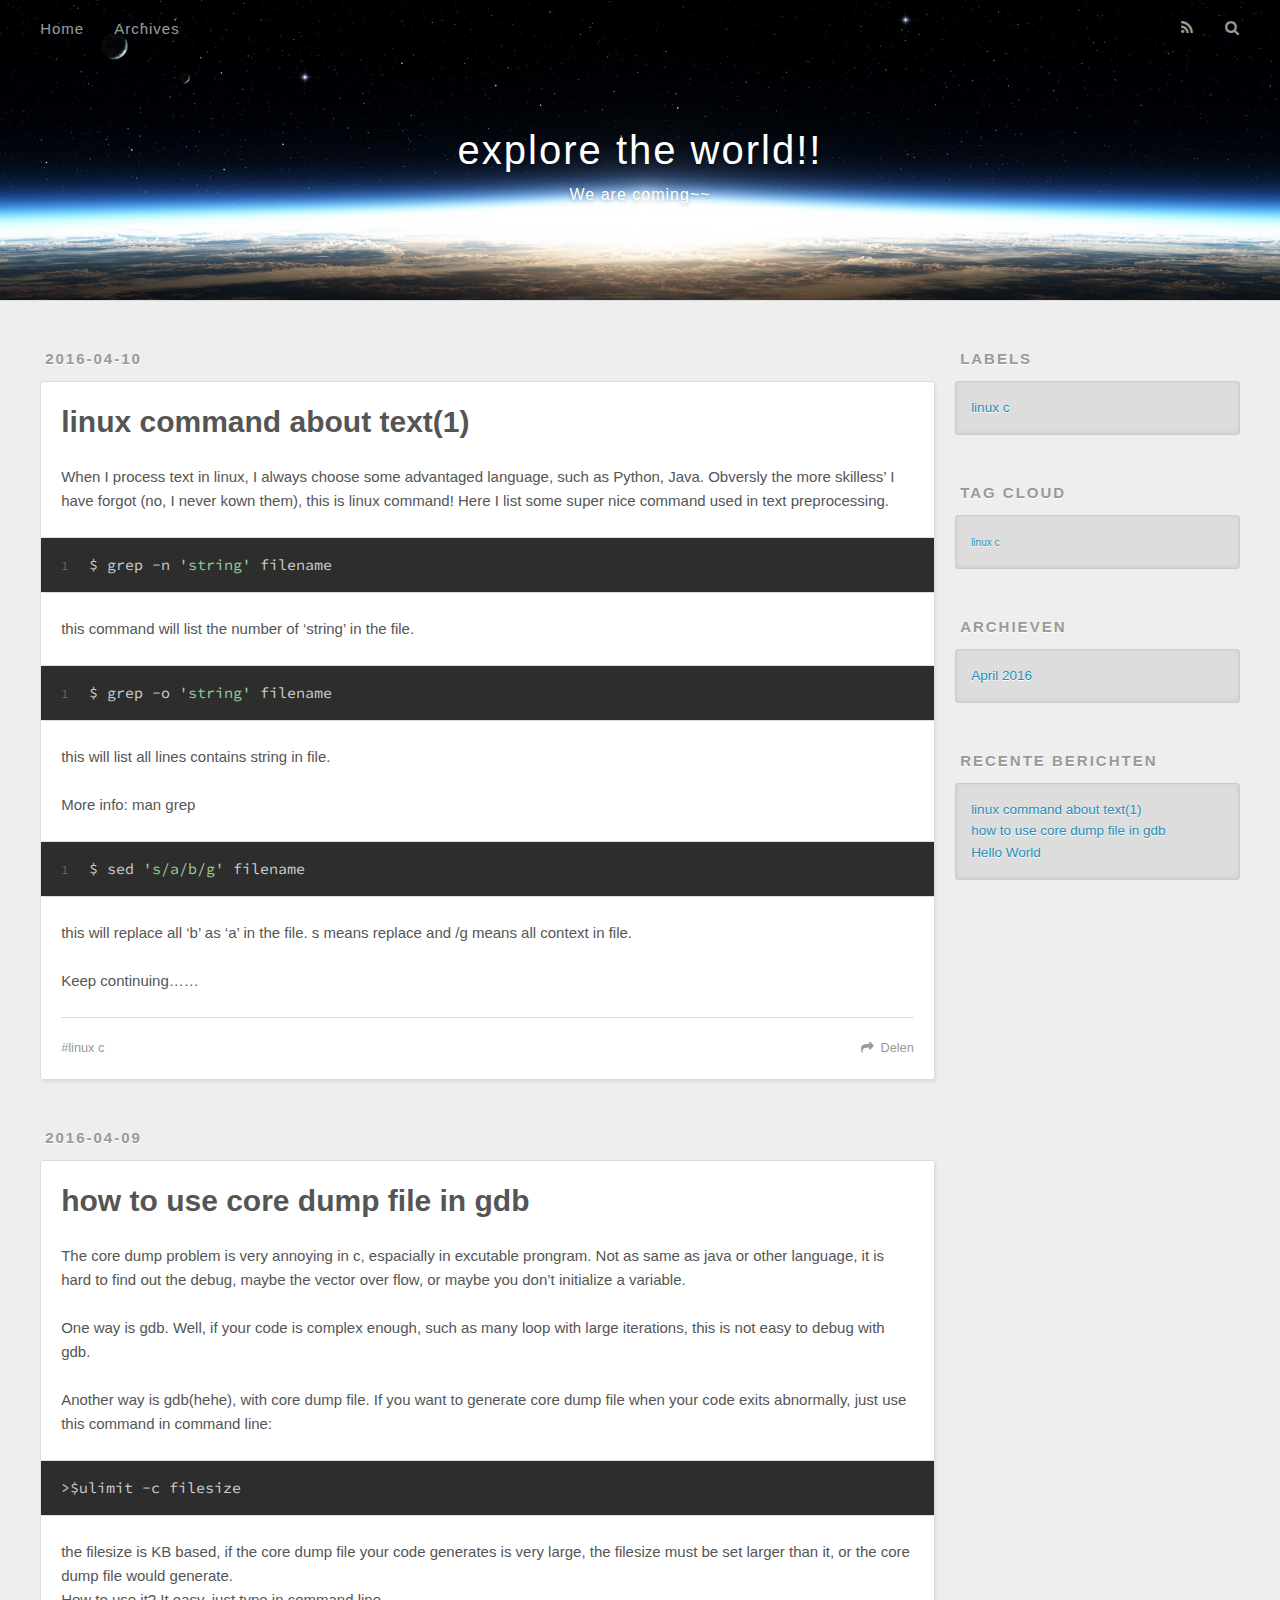
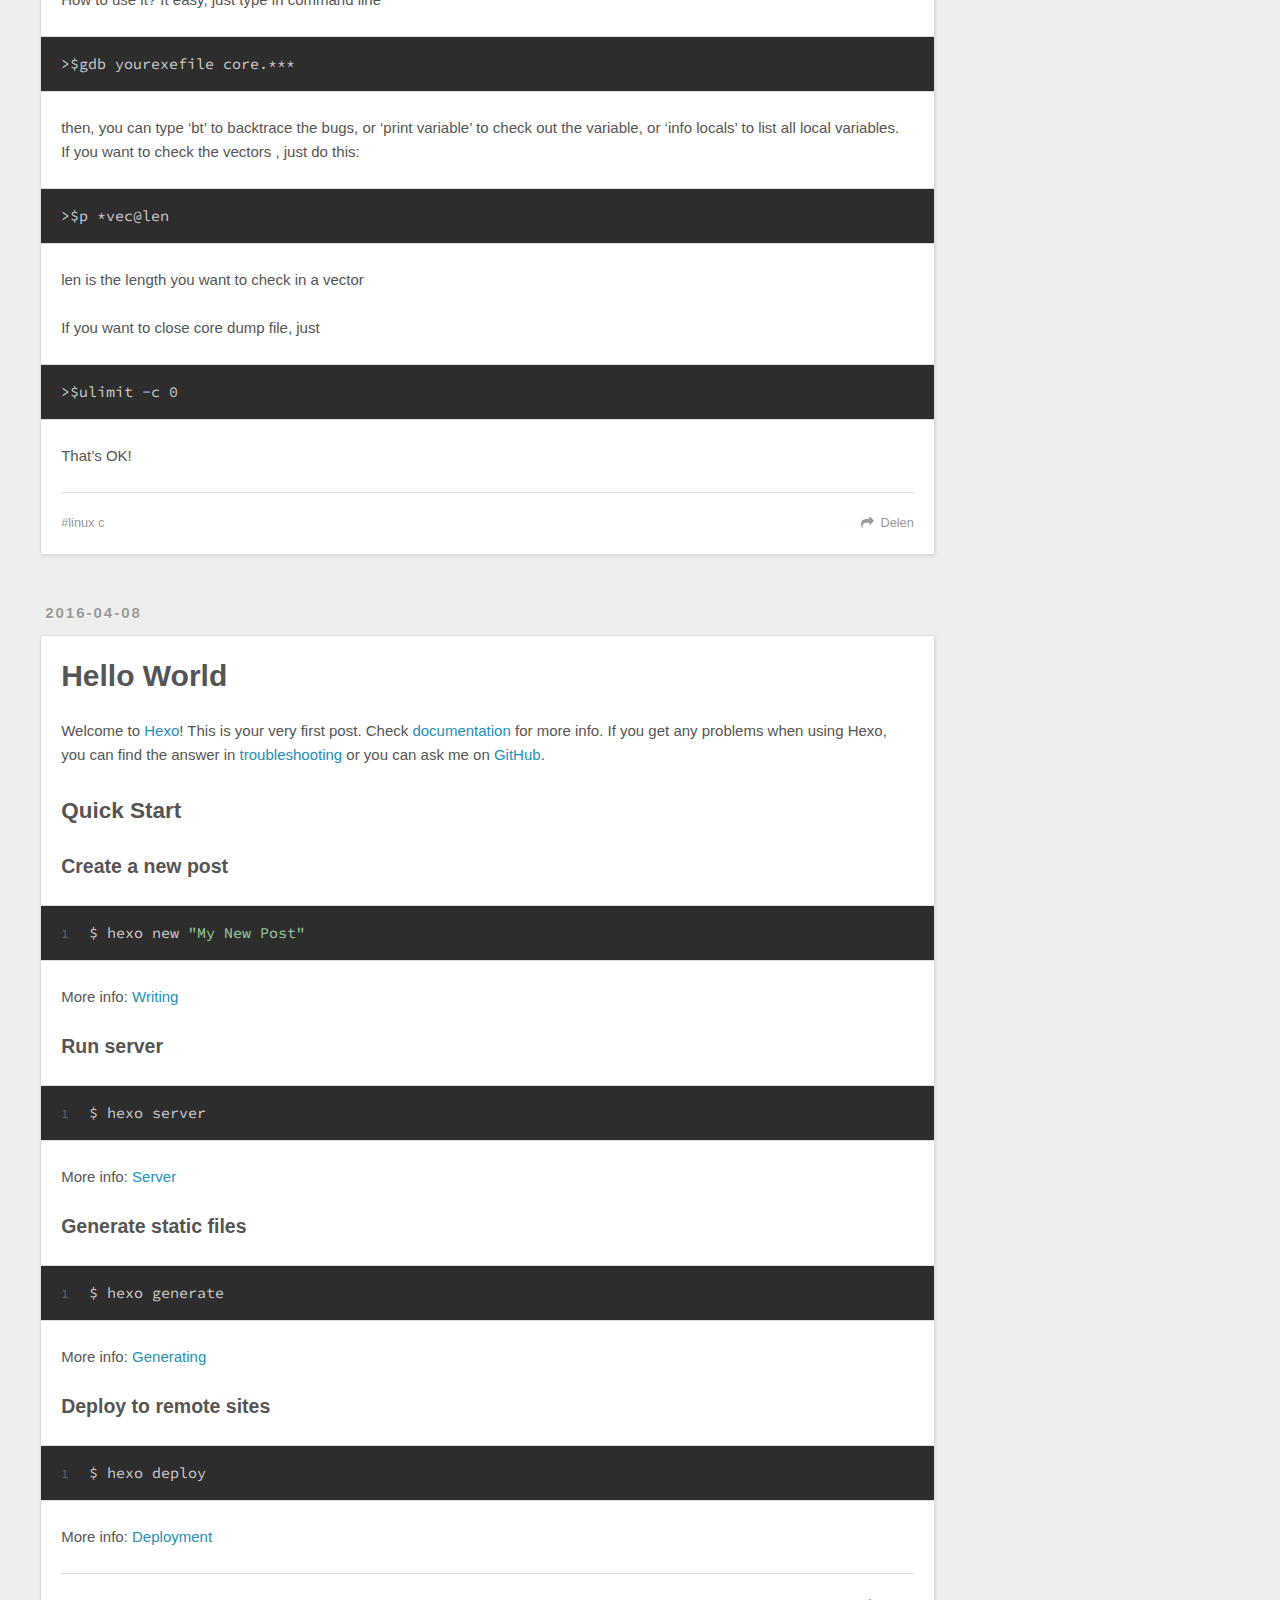
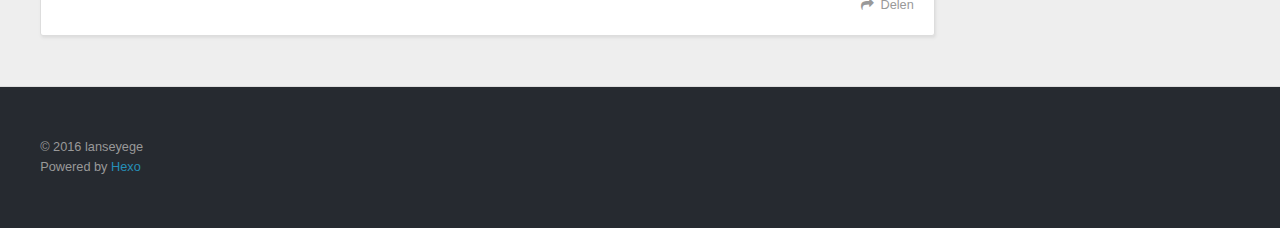
<file: index.html>
<!DOCTYPE html>
<html>
<head>
  <meta charset="utf-8">
  
  <title>explore the world!!</title>
  <meta name="viewport" content="width=device-width, initial-scale=1, maximum-scale=1">
  <meta name="description" content="stay hungry stay foolish">
<meta property="og:type" content="website">
<meta property="og:title" content="explore the world!!">
<meta property="og:url" content="http://lanseyege.github.io/index.html">
<meta property="og:site_name" content="explore the world!!">
<meta property="og:description" content="stay hungry stay foolish">
<meta name="twitter:card" content="summary">
<meta name="twitter:title" content="explore the world!!">
<meta name="twitter:description" content="stay hungry stay foolish">
  
    <link rel="alternate" href="/atom.xml" title="explore the world!!" type="application/atom+xml">
  
  
    <link rel="icon" href="/favicon.png">
  
  
    <link href="//fonts.googleapis.com/css?family=Source+Code+Pro" rel="stylesheet" type="text/css">
  
  <link rel="stylesheet" href="/css/style.css">
  

</head>

<body>
  <div id="container">
    <div id="wrap">
      <header id="header">
  <div id="banner"></div>
  <div id="header-outer" class="outer">
    <div id="header-title" class="inner">
      <h1 id="logo-wrap">
        <a href="/" id="logo">explore the world!!</a>
      </h1>
      
        <h2 id="subtitle-wrap">
          <a href="/" id="subtitle">We are coming~~</a>
        </h2>
      
    </div>
    <div id="header-inner" class="inner">
      <nav id="main-nav">
        <a id="main-nav-toggle" class="nav-icon"></a>
        
          <a class="main-nav-link" href="/">Home</a>
        
          <a class="main-nav-link" href="/archives">Archives</a>
        
      </nav>
      <nav id="sub-nav">
        
          <a id="nav-rss-link" class="nav-icon" href="/atom.xml" title="RSS Feed"></a>
        
        <a id="nav-search-btn" class="nav-icon" title="Zoeken"></a>
      </nav>
      <div id="search-form-wrap">
        <form action="//google.com/search" method="get" accept-charset="UTF-8" class="search-form"><input type="search" name="q" results="0" class="search-form-input" placeholder="Search"><button type="submit" class="search-form-submit">&#xF002;</button><input type="hidden" name="sitesearch" value="http://lanseyege.github.io"></form>
      </div>
    </div>
  </div>
</header>
      <div class="outer">
        <section id="main">
  
    <article id="post-command1" class="article article-type-post" itemscope itemprop="blogPost">
  <div class="article-meta">
    <a href="/2016/04/10/command1/" class="article-date">
  <time datetime="2016-04-10T01:31:55.000Z" itemprop="datePublished">2016-04-10</time>
</a>
    
  </div>
  <div class="article-inner">
    
    
      <header class="article-header">
        
  
    <h1 itemprop="name">
      <a class="article-title" href="/2016/04/10/command1/">linux command about text(1)</a>
    </h1>
  

      </header>
    
    <div class="article-entry" itemprop="articleBody">
      
        <p>When I process text in linux, I always choose some advantaged language, such as Python, Java. Obversly the more skilless’ I have forgot (no, I never kown them), this is linux command! Here I list some super nice command used in text preprocessing.</p>
<figure class="highlight bash"><table><tr><td class="gutter"><pre><span class="line">1</span><br></pre></td><td class="code"><pre><span class="line">$ grep -n <span class="string">'string'</span> filename</span><br></pre></td></tr></table></figure>
<p>this command will list the number of ‘string’ in the file.</p>
<figure class="highlight bash"><table><tr><td class="gutter"><pre><span class="line">1</span><br></pre></td><td class="code"><pre><span class="line">$ grep -o <span class="string">'string'</span> filename</span><br></pre></td></tr></table></figure>
<p>this will list all lines contains string  in file.</p>
<p>More info: man grep</p>
<figure class="highlight bash"><table><tr><td class="gutter"><pre><span class="line">1</span><br></pre></td><td class="code"><pre><span class="line">$ sed <span class="string">'s/a/b/g'</span> filename</span><br></pre></td></tr></table></figure>
<p>this will replace all ‘b’ as ‘a’ in the file. s means replace and /g means all context in file.</p>
<p>Keep continuing……</p>

      
    </div>
    <footer class="article-footer">
      <a data-url="http://lanseyege.github.io/2016/04/10/command1/" data-id="cimtwx75h0001v0iwzz5efae4" class="article-share-link">Delen</a>
      
      
  <ul class="article-tag-list"><li class="article-tag-list-item"><a class="article-tag-list-link" href="/tags/linux-c/">linux c</a></li></ul>

    </footer>
  </div>
  
</article>


  
    <article id="post-Record" class="article article-type-post" itemscope itemprop="blogPost">
  <div class="article-meta">
    <a href="/2016/04/09/Record/" class="article-date">
  <time datetime="2016-04-09T03:32:29.000Z" itemprop="datePublished">2016-04-09</time>
</a>
    
  </div>
  <div class="article-inner">
    
    
      <header class="article-header">
        
  
    <h1 itemprop="name">
      <a class="article-title" href="/2016/04/09/Record/">how to use core dump file in gdb</a>
    </h1>
  

      </header>
    
    <div class="article-entry" itemprop="articleBody">
      
        <p>  The core dump problem is very annoying in c, espacially in excutable prongram. Not as same as java or other language, it is hard to find out the debug, maybe the vector over flow, or maybe you don’t initialize a variable. </p>
<p>  One way is gdb. Well, if your code is complex enough, such as many loop with large iterations, this is not easy to debug with gdb. </p>
<p>  Another way is gdb(hehe), with core dump file. If you want to generate core dump file when your code exits abnormally, just use this command in command line:</p>
<pre><code>&gt;$ulimit -c filesize
</code></pre><p>  the filesize is KB based, if the core dump file your code generates is very large, the filesize must be set larger than it, or the core dump file would generate.<br>  How to use it? It easy, just type in command line</p>
<pre><code>&gt;$gdb yourexefile core.***
</code></pre><p>  then, you can type ‘bt’ to backtrace the bugs, or ‘print variable’ to check out the variable, or ‘info locals’ to list all local variables.<br>  If you want to check the vectors , just do this:</p>
<pre><code>&gt;$p *vec@len
</code></pre><p>  len is the length you want to check in a vector</p>
<p>  If you want to close core dump file, just</p>
<pre><code>&gt;$ulimit -c 0
</code></pre><p>  That’s OK!</p>

      
    </div>
    <footer class="article-footer">
      <a data-url="http://lanseyege.github.io/2016/04/09/Record/" data-id="cimtwx75a0000v0iwyj32xbr4" class="article-share-link">Delen</a>
      
      
  <ul class="article-tag-list"><li class="article-tag-list-item"><a class="article-tag-list-link" href="/tags/linux-c/">linux c</a></li></ul>

    </footer>
  </div>
  
</article>


  
    <article id="post-hello-world" class="article article-type-post" itemscope itemprop="blogPost">
  <div class="article-meta">
    <a href="/2016/04/08/hello-world/" class="article-date">
  <time datetime="2016-04-08T12:23:04.760Z" itemprop="datePublished">2016-04-08</time>
</a>
    
  </div>
  <div class="article-inner">
    
    
      <header class="article-header">
        
  
    <h1 itemprop="name">
      <a class="article-title" href="/2016/04/08/hello-world/">Hello World</a>
    </h1>
  

      </header>
    
    <div class="article-entry" itemprop="articleBody">
      
        <p>Welcome to <a href="https://hexo.io/" target="_blank" rel="external">Hexo</a>! This is your very first post. Check <a href="https://hexo.io/docs/" target="_blank" rel="external">documentation</a> for more info. If you get any problems when using Hexo, you can find the answer in <a href="https://hexo.io/docs/troubleshooting.html" target="_blank" rel="external">troubleshooting</a> or you can ask me on <a href="https://github.com/hexojs/hexo/issues" target="_blank" rel="external">GitHub</a>.</p>
<h2 id="Quick-Start"><a href="#Quick-Start" class="headerlink" title="Quick Start"></a>Quick Start</h2><h3 id="Create-a-new-post"><a href="#Create-a-new-post" class="headerlink" title="Create a new post"></a>Create a new post</h3><figure class="highlight bash"><table><tr><td class="gutter"><pre><span class="line">1</span><br></pre></td><td class="code"><pre><span class="line">$ hexo new <span class="string">"My New Post"</span></span><br></pre></td></tr></table></figure>
<p>More info: <a href="https://hexo.io/docs/writing.html" target="_blank" rel="external">Writing</a></p>
<h3 id="Run-server"><a href="#Run-server" class="headerlink" title="Run server"></a>Run server</h3><figure class="highlight bash"><table><tr><td class="gutter"><pre><span class="line">1</span><br></pre></td><td class="code"><pre><span class="line">$ hexo server</span><br></pre></td></tr></table></figure>
<p>More info: <a href="https://hexo.io/docs/server.html" target="_blank" rel="external">Server</a></p>
<h3 id="Generate-static-files"><a href="#Generate-static-files" class="headerlink" title="Generate static files"></a>Generate static files</h3><figure class="highlight bash"><table><tr><td class="gutter"><pre><span class="line">1</span><br></pre></td><td class="code"><pre><span class="line">$ hexo generate</span><br></pre></td></tr></table></figure>
<p>More info: <a href="https://hexo.io/docs/generating.html" target="_blank" rel="external">Generating</a></p>
<h3 id="Deploy-to-remote-sites"><a href="#Deploy-to-remote-sites" class="headerlink" title="Deploy to remote sites"></a>Deploy to remote sites</h3><figure class="highlight bash"><table><tr><td class="gutter"><pre><span class="line">1</span><br></pre></td><td class="code"><pre><span class="line">$ hexo deploy</span><br></pre></td></tr></table></figure>
<p>More info: <a href="https://hexo.io/docs/deployment.html" target="_blank" rel="external">Deployment</a></p>

      
    </div>
    <footer class="article-footer">
      <a data-url="http://lanseyege.github.io/2016/04/08/hello-world/" data-id="cimtwx75o0003v0iwyjvpy78d" class="article-share-link">Delen</a>
      
      
    </footer>
  </div>
  
</article>


  

</section>
        
          <aside id="sidebar">
  
    

  
    
  <div class="widget-wrap">
    <h3 class="widget-title">Labels</h3>
    <div class="widget">
      <ul class="tag-list"><li class="tag-list-item"><a class="tag-list-link" href="/tags/linux-c/">linux c</a></li></ul>
    </div>
  </div>


  
    
  <div class="widget-wrap">
    <h3 class="widget-title">Tag Cloud</h3>
    <div class="widget tagcloud">
      <a href="/tags/linux-c/" style="font-size: 10px;">linux c</a>
    </div>
  </div>

  
    
  <div class="widget-wrap">
    <h3 class="widget-title">Archieven</h3>
    <div class="widget">
      <ul class="archive-list"><li class="archive-list-item"><a class="archive-list-link" href="/archives/2016/04/">April 2016</a></li></ul>
    </div>
  </div>


  
    
  <div class="widget-wrap">
    <h3 class="widget-title">Recente berichten</h3>
    <div class="widget">
      <ul>
        
          <li>
            <a href="/2016/04/10/command1/">linux command about text(1)</a>
          </li>
        
          <li>
            <a href="/2016/04/09/Record/">how to use core dump file in gdb</a>
          </li>
        
          <li>
            <a href="/2016/04/08/hello-world/">Hello World</a>
          </li>
        
      </ul>
    </div>
  </div>

  
</aside>
        
      </div>
      <footer id="footer">
  
  <div class="outer">
    <div id="footer-info" class="inner">
      &copy; 2016 lanseyege<br>
      Powered by <a href="http://hexo.io/" target="_blank">Hexo</a>
    </div>
  </div>
</footer>
    </div>
    <nav id="mobile-nav">
  
    <a href="/" class="mobile-nav-link">Home</a>
  
    <a href="/archives" class="mobile-nav-link">Archives</a>
  
</nav>
    

<script src="//ajax.googleapis.com/ajax/libs/jquery/2.0.3/jquery.min.js"></script>


  <link rel="stylesheet" href="/fancybox/jquery.fancybox.css">
  <script src="/fancybox/jquery.fancybox.pack.js"></script>


<script src="/js/script.js"></script>

  </div>
</body>
</html>
</file>
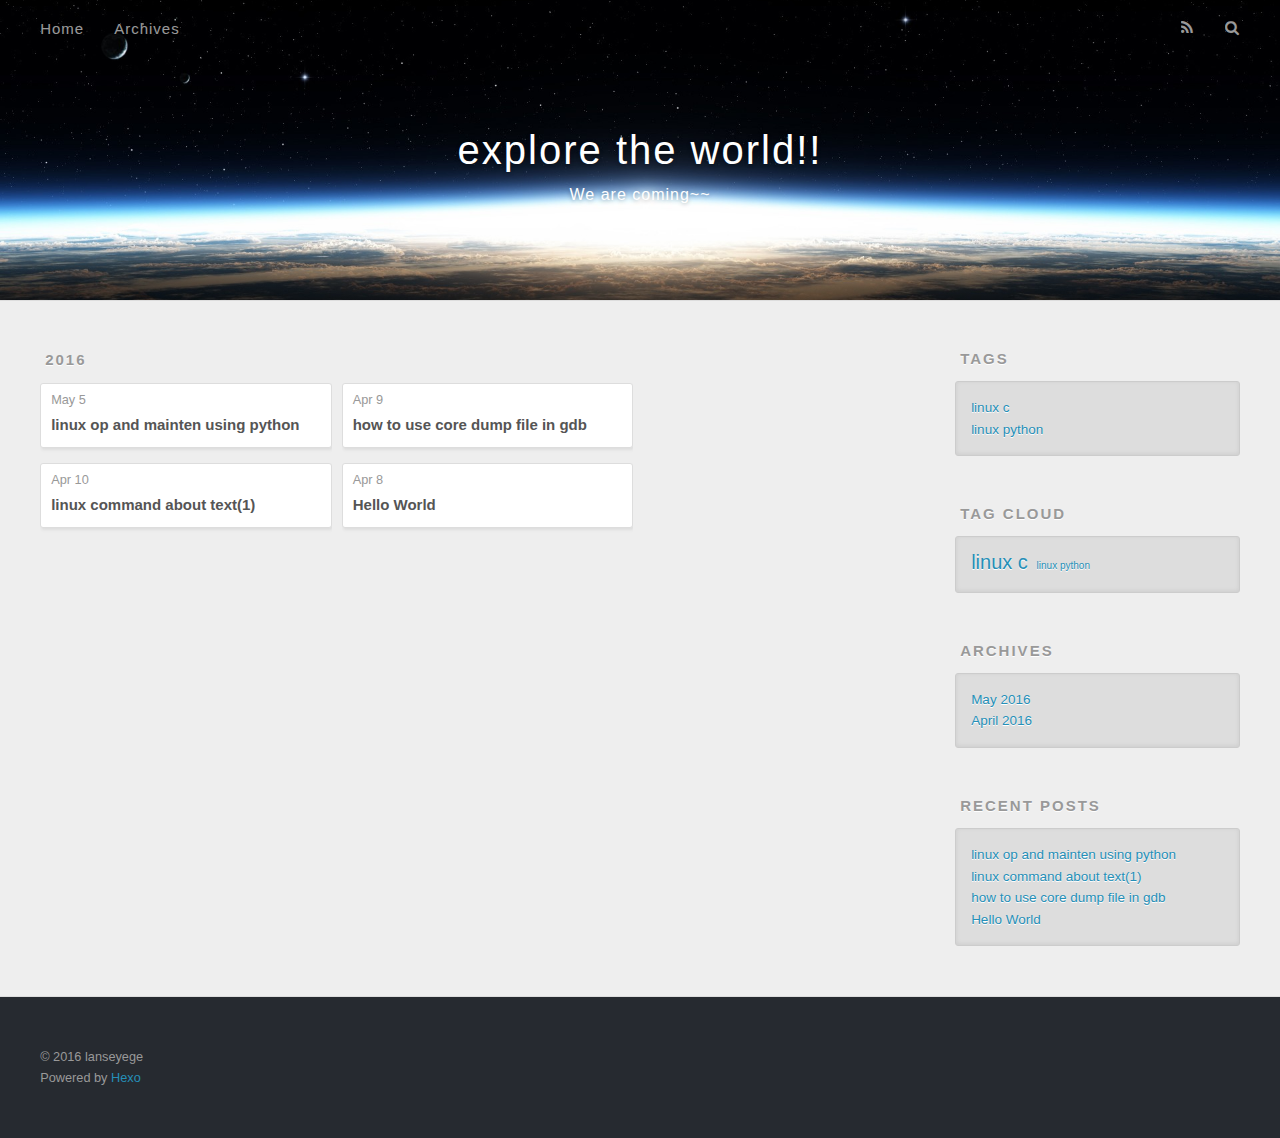
<file: archives/index.html>
<!DOCTYPE html>
<html>
<head>
  <meta charset="utf-8">
  
  <title>Archives | explore the world!!</title>
  <meta name="viewport" content="width=device-width, initial-scale=1, maximum-scale=1">
  <meta name="description" content="stay hungry stay foolish">
<meta property="og:type" content="website">
<meta property="og:title" content="explore the world!!">
<meta property="og:url" content="http://lanseyege.github.io/archives/index.html">
<meta property="og:site_name" content="explore the world!!">
<meta property="og:description" content="stay hungry stay foolish">
<meta name="twitter:card" content="summary">
<meta name="twitter:title" content="explore the world!!">
<meta name="twitter:description" content="stay hungry stay foolish">
  
    <link rel="alternate" href="/atom.xml" title="explore the world!!" type="application/atom+xml">
  
  
    <link rel="icon" href="/favicon.png">
  
  
    <link href="//fonts.googleapis.com/css?family=Source+Code+Pro" rel="stylesheet" type="text/css">
  
  <link rel="stylesheet" href="/css/style.css">
  

</head>

<body>
  <div id="container">
    <div id="wrap">
      <header id="header">
  <div id="banner"></div>
  <div id="header-outer" class="outer">
    <div id="header-title" class="inner">
      <h1 id="logo-wrap">
        <a href="/" id="logo">explore the world!!</a>
      </h1>
      
        <h2 id="subtitle-wrap">
          <a href="/" id="subtitle">We are coming~~</a>
        </h2>
      
    </div>
    <div id="header-inner" class="inner">
      <nav id="main-nav">
        <a id="main-nav-toggle" class="nav-icon"></a>
        
          <a class="main-nav-link" href="/">Home</a>
        
          <a class="main-nav-link" href="/archives">Archives</a>
        
      </nav>
      <nav id="sub-nav">
        
          <a id="nav-rss-link" class="nav-icon" href="/atom.xml" title="RSS Feed"></a>
        
        <a id="nav-search-btn" class="nav-icon" title="Search"></a>
      </nav>
      <div id="search-form-wrap">
        <form action="//google.com/search" method="get" accept-charset="UTF-8" class="search-form"><input type="search" name="q" results="0" class="search-form-input" placeholder="Search"><button type="submit" class="search-form-submit">&#xF002;</button><input type="hidden" name="sitesearch" value="http://lanseyege.github.io"></form>
      </div>
    </div>
  </div>
</header>
      <div class="outer">
        <section id="main">
  
  
    
    
      
      
      <section class="archives-wrap">
        <div class="archive-year-wrap">
          <a href="/archives/2016" class="archive-year">2016</a>
        </div>
        <div class="archives">
    
    <article class="archive-article archive-type-post">
  <div class="archive-article-inner">
    <header class="archive-article-header">
      <a href="/2016/05/05/linux-op-and-mainten-using-python/" class="archive-article-date">
  <time datetime="2016-05-05T14:20:02.000Z" itemprop="datePublished">May 5</time>
</a>
      
  
    <h1 itemprop="name">
      <a class="archive-article-title" href="/2016/05/05/linux-op-and-mainten-using-python/">linux op and mainten using python</a>
    </h1>
  

    </header>
  </div>
</article>
  
    
    
    <article class="archive-article archive-type-post">
  <div class="archive-article-inner">
    <header class="archive-article-header">
      <a href="/2016/04/10/command1/" class="archive-article-date">
  <time datetime="2016-04-10T01:31:55.000Z" itemprop="datePublished">Apr 10</time>
</a>
      
  
    <h1 itemprop="name">
      <a class="archive-article-title" href="/2016/04/10/command1/">linux command about text(1)</a>
    </h1>
  

    </header>
  </div>
</article>
  
    
    
    <article class="archive-article archive-type-post">
  <div class="archive-article-inner">
    <header class="archive-article-header">
      <a href="/2016/04/09/Record/" class="archive-article-date">
  <time datetime="2016-04-09T03:32:29.000Z" itemprop="datePublished">Apr 9</time>
</a>
      
  
    <h1 itemprop="name">
      <a class="archive-article-title" href="/2016/04/09/Record/">how to use core dump file in gdb</a>
    </h1>
  

    </header>
  </div>
</article>
  
    
    
    <article class="archive-article archive-type-post">
  <div class="archive-article-inner">
    <header class="archive-article-header">
      <a href="/2016/04/08/hello-world/" class="archive-article-date">
  <time datetime="2016-04-08T12:23:04.760Z" itemprop="datePublished">Apr 8</time>
</a>
      
  
    <h1 itemprop="name">
      <a class="archive-article-title" href="/2016/04/08/hello-world/">Hello World</a>
    </h1>
  

    </header>
  </div>
</article>
  
  
    </div></section>
  

</section>
        
          <aside id="sidebar">
  
    

  
    
  <div class="widget-wrap">
    <h3 class="widget-title">Tags</h3>
    <div class="widget">
      <ul class="tag-list"><li class="tag-list-item"><a class="tag-list-link" href="/tags/linux-c/">linux c</a></li><li class="tag-list-item"><a class="tag-list-link" href="/tags/linux-python/">linux python</a></li></ul>
    </div>
  </div>


  
    
  <div class="widget-wrap">
    <h3 class="widget-title">Tag Cloud</h3>
    <div class="widget tagcloud">
      <a href="/tags/linux-c/" style="font-size: 20px;">linux c</a> <a href="/tags/linux-python/" style="font-size: 10px;">linux python</a>
    </div>
  </div>

  
    
  <div class="widget-wrap">
    <h3 class="widget-title">Archives</h3>
    <div class="widget">
      <ul class="archive-list"><li class="archive-list-item"><a class="archive-list-link" href="/archives/2016/05/">May 2016</a></li><li class="archive-list-item"><a class="archive-list-link" href="/archives/2016/04/">April 2016</a></li></ul>
    </div>
  </div>


  
    
  <div class="widget-wrap">
    <h3 class="widget-title">Recent Posts</h3>
    <div class="widget">
      <ul>
        
          <li>
            <a href="/2016/05/05/linux-op-and-mainten-using-python/">linux op and mainten using python</a>
          </li>
        
          <li>
            <a href="/2016/04/10/command1/">linux command about text(1)</a>
          </li>
        
          <li>
            <a href="/2016/04/09/Record/">how to use core dump file in gdb</a>
          </li>
        
          <li>
            <a href="/2016/04/08/hello-world/">Hello World</a>
          </li>
        
      </ul>
    </div>
  </div>

  
</aside>
        
      </div>
      <footer id="footer">
  
  <div class="outer">
    <div id="footer-info" class="inner">
      &copy; 2016 lanseyege<br>
      Powered by <a href="http://hexo.io/" target="_blank">Hexo</a>
    </div>
  </div>
</footer>
    </div>
    <nav id="mobile-nav">
  
    <a href="/" class="mobile-nav-link">Home</a>
  
    <a href="/archives" class="mobile-nav-link">Archives</a>
  
</nav>
    

<script src="//ajax.googleapis.com/ajax/libs/jquery/2.0.3/jquery.min.js"></script>


  <link rel="stylesheet" href="/fancybox/jquery.fancybox.css">
  <script src="/fancybox/jquery.fancybox.pack.js"></script>


<script src="/js/script.js"></script>

  </div>
</body>
</html>
</file>
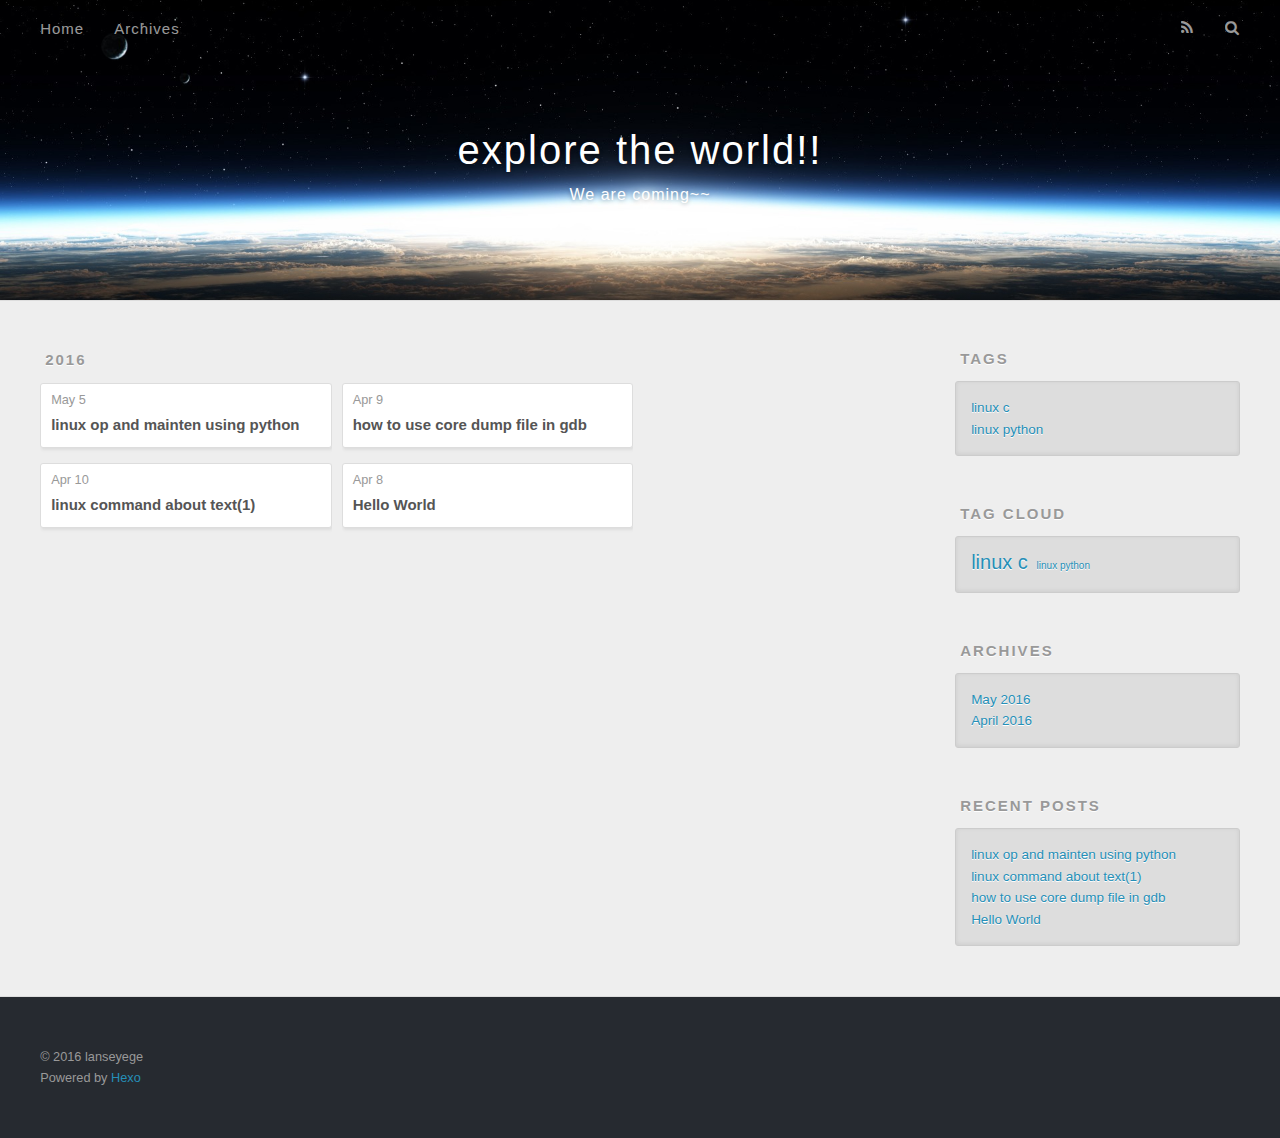
<file: archives/2016/index.html>
<!DOCTYPE html>
<html>
<head>
  <meta charset="utf-8">
  
  <title>Archives: 2016 | explore the world!!</title>
  <meta name="viewport" content="width=device-width, initial-scale=1, maximum-scale=1">
  <meta name="description" content="stay hungry stay foolish">
<meta property="og:type" content="website">
<meta property="og:title" content="explore the world!!">
<meta property="og:url" content="http://lanseyege.github.io/archives/2016/index.html">
<meta property="og:site_name" content="explore the world!!">
<meta property="og:description" content="stay hungry stay foolish">
<meta name="twitter:card" content="summary">
<meta name="twitter:title" content="explore the world!!">
<meta name="twitter:description" content="stay hungry stay foolish">
  
    <link rel="alternate" href="/atom.xml" title="explore the world!!" type="application/atom+xml">
  
  
    <link rel="icon" href="/favicon.png">
  
  
    <link href="//fonts.googleapis.com/css?family=Source+Code+Pro" rel="stylesheet" type="text/css">
  
  <link rel="stylesheet" href="/css/style.css">
  

</head>

<body>
  <div id="container">
    <div id="wrap">
      <header id="header">
  <div id="banner"></div>
  <div id="header-outer" class="outer">
    <div id="header-title" class="inner">
      <h1 id="logo-wrap">
        <a href="/" id="logo">explore the world!!</a>
      </h1>
      
        <h2 id="subtitle-wrap">
          <a href="/" id="subtitle">We are coming~~</a>
        </h2>
      
    </div>
    <div id="header-inner" class="inner">
      <nav id="main-nav">
        <a id="main-nav-toggle" class="nav-icon"></a>
        
          <a class="main-nav-link" href="/">Home</a>
        
          <a class="main-nav-link" href="/archives">Archives</a>
        
      </nav>
      <nav id="sub-nav">
        
          <a id="nav-rss-link" class="nav-icon" href="/atom.xml" title="RSS Feed"></a>
        
        <a id="nav-search-btn" class="nav-icon" title="Search"></a>
      </nav>
      <div id="search-form-wrap">
        <form action="//google.com/search" method="get" accept-charset="UTF-8" class="search-form"><input type="search" name="q" results="0" class="search-form-input" placeholder="Search"><button type="submit" class="search-form-submit">&#xF002;</button><input type="hidden" name="sitesearch" value="http://lanseyege.github.io"></form>
      </div>
    </div>
  </div>
</header>
      <div class="outer">
        <section id="main">
  
  
    
    
      
      
      <section class="archives-wrap">
        <div class="archive-year-wrap">
          <a href="/archives/2016" class="archive-year">2016</a>
        </div>
        <div class="archives">
    
    <article class="archive-article archive-type-post">
  <div class="archive-article-inner">
    <header class="archive-article-header">
      <a href="/2016/05/05/linux-op-and-mainten-using-python/" class="archive-article-date">
  <time datetime="2016-05-05T14:20:02.000Z" itemprop="datePublished">May 5</time>
</a>
      
  
    <h1 itemprop="name">
      <a class="archive-article-title" href="/2016/05/05/linux-op-and-mainten-using-python/">linux op and mainten using python</a>
    </h1>
  

    </header>
  </div>
</article>
  
    
    
    <article class="archive-article archive-type-post">
  <div class="archive-article-inner">
    <header class="archive-article-header">
      <a href="/2016/04/10/command1/" class="archive-article-date">
  <time datetime="2016-04-10T01:31:55.000Z" itemprop="datePublished">Apr 10</time>
</a>
      
  
    <h1 itemprop="name">
      <a class="archive-article-title" href="/2016/04/10/command1/">linux command about text(1)</a>
    </h1>
  

    </header>
  </div>
</article>
  
    
    
    <article class="archive-article archive-type-post">
  <div class="archive-article-inner">
    <header class="archive-article-header">
      <a href="/2016/04/09/Record/" class="archive-article-date">
  <time datetime="2016-04-09T03:32:29.000Z" itemprop="datePublished">Apr 9</time>
</a>
      
  
    <h1 itemprop="name">
      <a class="archive-article-title" href="/2016/04/09/Record/">how to use core dump file in gdb</a>
    </h1>
  

    </header>
  </div>
</article>
  
    
    
    <article class="archive-article archive-type-post">
  <div class="archive-article-inner">
    <header class="archive-article-header">
      <a href="/2016/04/08/hello-world/" class="archive-article-date">
  <time datetime="2016-04-08T12:23:04.760Z" itemprop="datePublished">Apr 8</time>
</a>
      
  
    <h1 itemprop="name">
      <a class="archive-article-title" href="/2016/04/08/hello-world/">Hello World</a>
    </h1>
  

    </header>
  </div>
</article>
  
  
    </div></section>
  

</section>
        
          <aside id="sidebar">
  
    

  
    
  <div class="widget-wrap">
    <h3 class="widget-title">Tags</h3>
    <div class="widget">
      <ul class="tag-list"><li class="tag-list-item"><a class="tag-list-link" href="/tags/linux-c/">linux c</a></li><li class="tag-list-item"><a class="tag-list-link" href="/tags/linux-python/">linux python</a></li></ul>
    </div>
  </div>


  
    
  <div class="widget-wrap">
    <h3 class="widget-title">Tag Cloud</h3>
    <div class="widget tagcloud">
      <a href="/tags/linux-c/" style="font-size: 20px;">linux c</a> <a href="/tags/linux-python/" style="font-size: 10px;">linux python</a>
    </div>
  </div>

  
    
  <div class="widget-wrap">
    <h3 class="widget-title">Archives</h3>
    <div class="widget">
      <ul class="archive-list"><li class="archive-list-item"><a class="archive-list-link" href="/archives/2016/05/">May 2016</a></li><li class="archive-list-item"><a class="archive-list-link" href="/archives/2016/04/">April 2016</a></li></ul>
    </div>
  </div>


  
    
  <div class="widget-wrap">
    <h3 class="widget-title">Recent Posts</h3>
    <div class="widget">
      <ul>
        
          <li>
            <a href="/2016/05/05/linux-op-and-mainten-using-python/">linux op and mainten using python</a>
          </li>
        
          <li>
            <a href="/2016/04/10/command1/">linux command about text(1)</a>
          </li>
        
          <li>
            <a href="/2016/04/09/Record/">how to use core dump file in gdb</a>
          </li>
        
          <li>
            <a href="/2016/04/08/hello-world/">Hello World</a>
          </li>
        
      </ul>
    </div>
  </div>

  
</aside>
        
      </div>
      <footer id="footer">
  
  <div class="outer">
    <div id="footer-info" class="inner">
      &copy; 2016 lanseyege<br>
      Powered by <a href="http://hexo.io/" target="_blank">Hexo</a>
    </div>
  </div>
</footer>
    </div>
    <nav id="mobile-nav">
  
    <a href="/" class="mobile-nav-link">Home</a>
  
    <a href="/archives" class="mobile-nav-link">Archives</a>
  
</nav>
    

<script src="//ajax.googleapis.com/ajax/libs/jquery/2.0.3/jquery.min.js"></script>


  <link rel="stylesheet" href="/fancybox/jquery.fancybox.css">
  <script src="/fancybox/jquery.fancybox.pack.js"></script>


<script src="/js/script.js"></script>

  </div>
</body>
</html>
</file>
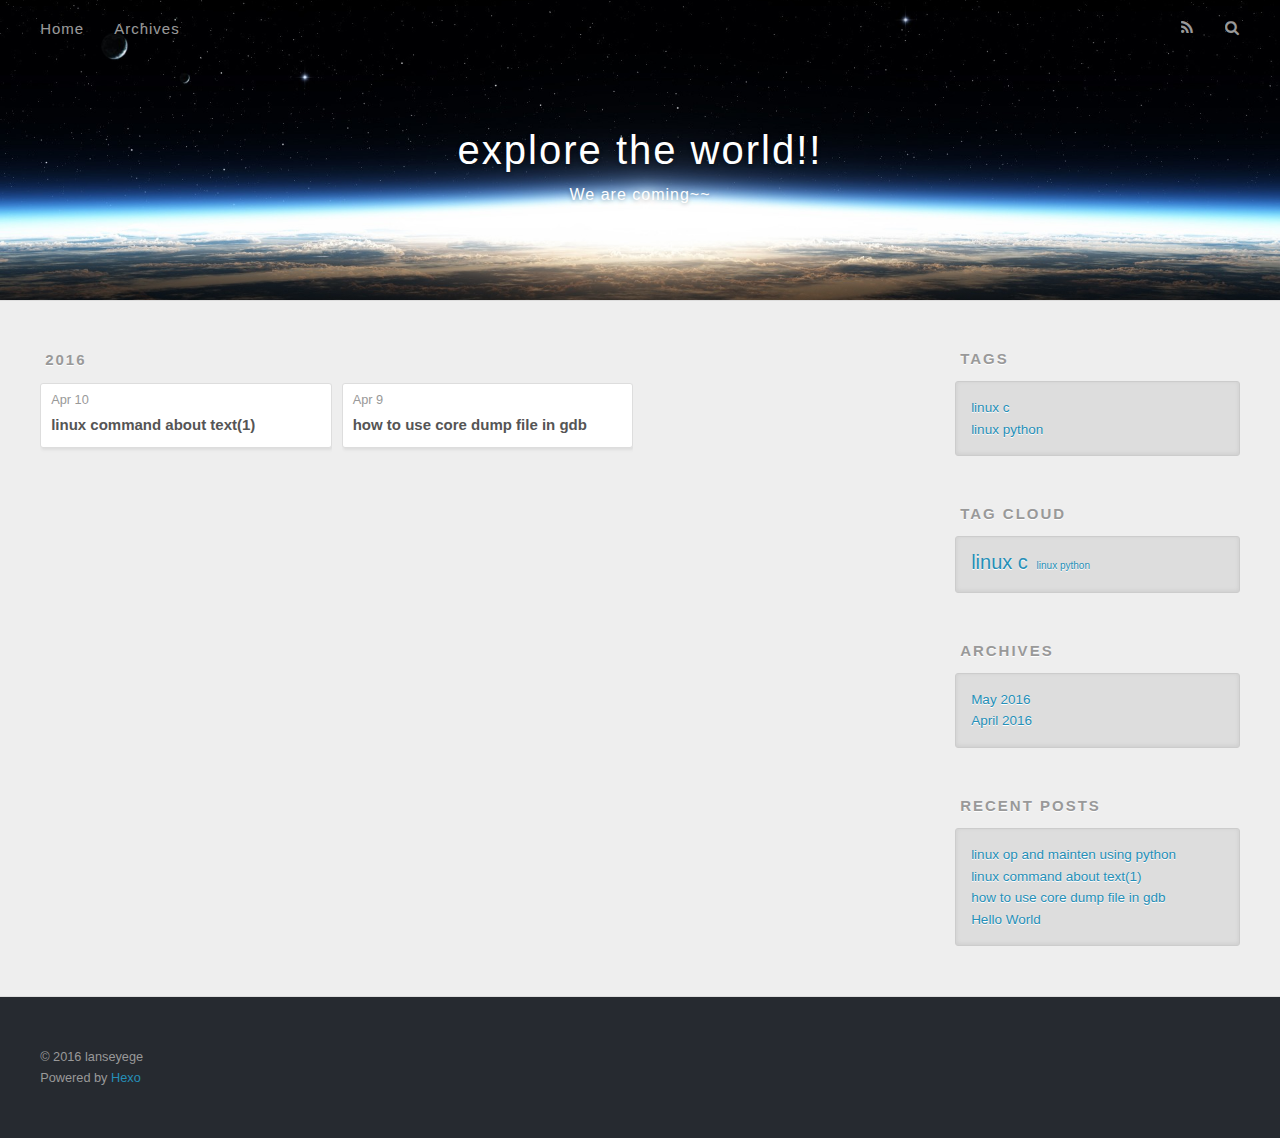
<file: tags/linux-c/index.html>
<!DOCTYPE html>
<html>
<head>
  <meta charset="utf-8">
  
  <title>Tag: linux c | explore the world!!</title>
  <meta name="viewport" content="width=device-width, initial-scale=1, maximum-scale=1">
  <meta name="description" content="stay hungry stay foolish">
<meta property="og:type" content="website">
<meta property="og:title" content="explore the world!!">
<meta property="og:url" content="http://lanseyege.github.io/tags/linux-c/index.html">
<meta property="og:site_name" content="explore the world!!">
<meta property="og:description" content="stay hungry stay foolish">
<meta name="twitter:card" content="summary">
<meta name="twitter:title" content="explore the world!!">
<meta name="twitter:description" content="stay hungry stay foolish">
  
    <link rel="alternate" href="/atom.xml" title="explore the world!!" type="application/atom+xml">
  
  
    <link rel="icon" href="/favicon.png">
  
  
    <link href="//fonts.googleapis.com/css?family=Source+Code+Pro" rel="stylesheet" type="text/css">
  
  <link rel="stylesheet" href="/css/style.css">
  

</head>

<body>
  <div id="container">
    <div id="wrap">
      <header id="header">
  <div id="banner"></div>
  <div id="header-outer" class="outer">
    <div id="header-title" class="inner">
      <h1 id="logo-wrap">
        <a href="/" id="logo">explore the world!!</a>
      </h1>
      
        <h2 id="subtitle-wrap">
          <a href="/" id="subtitle">We are coming~~</a>
        </h2>
      
    </div>
    <div id="header-inner" class="inner">
      <nav id="main-nav">
        <a id="main-nav-toggle" class="nav-icon"></a>
        
          <a class="main-nav-link" href="/">Home</a>
        
          <a class="main-nav-link" href="/archives">Archives</a>
        
      </nav>
      <nav id="sub-nav">
        
          <a id="nav-rss-link" class="nav-icon" href="/atom.xml" title="RSS Feed"></a>
        
        <a id="nav-search-btn" class="nav-icon" title="Search"></a>
      </nav>
      <div id="search-form-wrap">
        <form action="//google.com/search" method="get" accept-charset="UTF-8" class="search-form"><input type="search" name="q" results="0" class="search-form-input" placeholder="Search"><button type="submit" class="search-form-submit">&#xF002;</button><input type="hidden" name="sitesearch" value="http://lanseyege.github.io"></form>
      </div>
    </div>
  </div>
</header>
      <div class="outer">
        <section id="main">
  
  
    
    
      
      
      <section class="archives-wrap">
        <div class="archive-year-wrap">
          <a href="/archives/2016" class="archive-year">2016</a>
        </div>
        <div class="archives">
    
    <article class="archive-article archive-type-post">
  <div class="archive-article-inner">
    <header class="archive-article-header">
      <a href="/2016/04/10/command1/" class="archive-article-date">
  <time datetime="2016-04-10T01:31:55.000Z" itemprop="datePublished">Apr 10</time>
</a>
      
  
    <h1 itemprop="name">
      <a class="archive-article-title" href="/2016/04/10/command1/">linux command about text(1)</a>
    </h1>
  

    </header>
  </div>
</article>
  
    
    
    <article class="archive-article archive-type-post">
  <div class="archive-article-inner">
    <header class="archive-article-header">
      <a href="/2016/04/09/Record/" class="archive-article-date">
  <time datetime="2016-04-09T03:32:29.000Z" itemprop="datePublished">Apr 9</time>
</a>
      
  
    <h1 itemprop="name">
      <a class="archive-article-title" href="/2016/04/09/Record/">how to use core dump file in gdb</a>
    </h1>
  

    </header>
  </div>
</article>
  
  
    </div></section>
  

</section>
        
          <aside id="sidebar">
  
    

  
    
  <div class="widget-wrap">
    <h3 class="widget-title">Tags</h3>
    <div class="widget">
      <ul class="tag-list"><li class="tag-list-item"><a class="tag-list-link" href="/tags/linux-c/">linux c</a></li><li class="tag-list-item"><a class="tag-list-link" href="/tags/linux-python/">linux python</a></li></ul>
    </div>
  </div>


  
    
  <div class="widget-wrap">
    <h3 class="widget-title">Tag Cloud</h3>
    <div class="widget tagcloud">
      <a href="/tags/linux-c/" style="font-size: 20px;">linux c</a> <a href="/tags/linux-python/" style="font-size: 10px;">linux python</a>
    </div>
  </div>

  
    
  <div class="widget-wrap">
    <h3 class="widget-title">Archives</h3>
    <div class="widget">
      <ul class="archive-list"><li class="archive-list-item"><a class="archive-list-link" href="/archives/2016/05/">May 2016</a></li><li class="archive-list-item"><a class="archive-list-link" href="/archives/2016/04/">April 2016</a></li></ul>
    </div>
  </div>


  
    
  <div class="widget-wrap">
    <h3 class="widget-title">Recent Posts</h3>
    <div class="widget">
      <ul>
        
          <li>
            <a href="/2016/05/05/linux-op-and-mainten-using-python/">linux op and mainten using python</a>
          </li>
        
          <li>
            <a href="/2016/04/10/command1/">linux command about text(1)</a>
          </li>
        
          <li>
            <a href="/2016/04/09/Record/">how to use core dump file in gdb</a>
          </li>
        
          <li>
            <a href="/2016/04/08/hello-world/">Hello World</a>
          </li>
        
      </ul>
    </div>
  </div>

  
</aside>
        
      </div>
      <footer id="footer">
  
  <div class="outer">
    <div id="footer-info" class="inner">
      &copy; 2016 lanseyege<br>
      Powered by <a href="http://hexo.io/" target="_blank">Hexo</a>
    </div>
  </div>
</footer>
    </div>
    <nav id="mobile-nav">
  
    <a href="/" class="mobile-nav-link">Home</a>
  
    <a href="/archives" class="mobile-nav-link">Archives</a>
  
</nav>
    

<script src="//ajax.googleapis.com/ajax/libs/jquery/2.0.3/jquery.min.js"></script>


  <link rel="stylesheet" href="/fancybox/jquery.fancybox.css">
  <script src="/fancybox/jquery.fancybox.pack.js"></script>


<script src="/js/script.js"></script>

  </div>
</body>
</html>
</file>
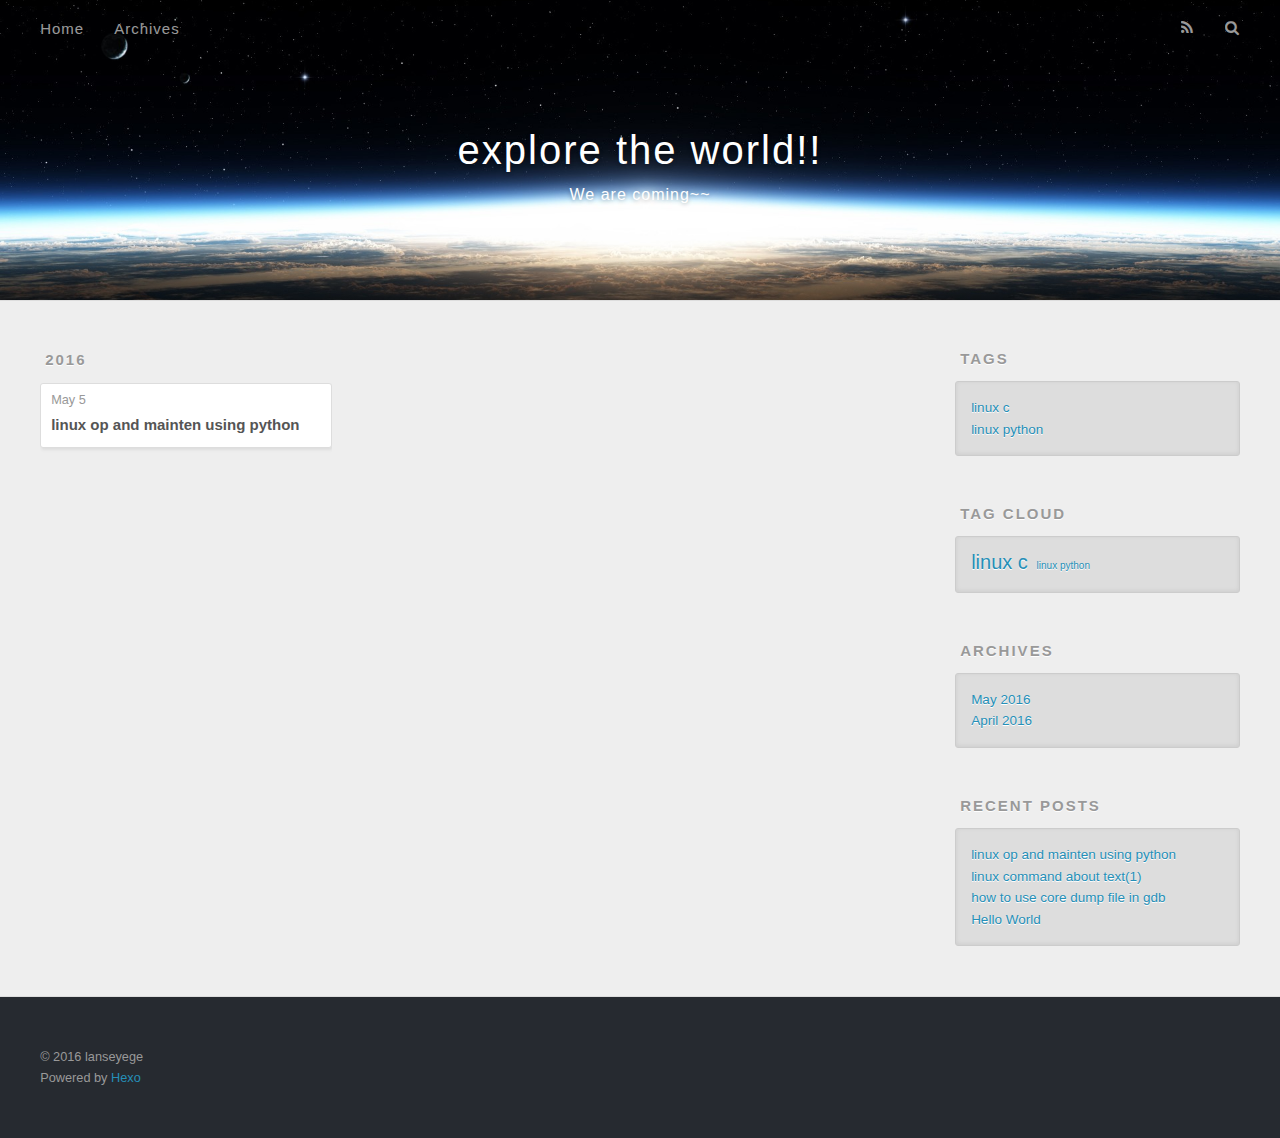
<file: tags/linux-python/index.html>
<!DOCTYPE html>
<html>
<head>
  <meta charset="utf-8">
  
  <title>Tag: linux python | explore the world!!</title>
  <meta name="viewport" content="width=device-width, initial-scale=1, maximum-scale=1">
  <meta name="description" content="stay hungry stay foolish">
<meta property="og:type" content="website">
<meta property="og:title" content="explore the world!!">
<meta property="og:url" content="http://lanseyege.github.io/tags/linux-python/index.html">
<meta property="og:site_name" content="explore the world!!">
<meta property="og:description" content="stay hungry stay foolish">
<meta name="twitter:card" content="summary">
<meta name="twitter:title" content="explore the world!!">
<meta name="twitter:description" content="stay hungry stay foolish">
  
    <link rel="alternate" href="/atom.xml" title="explore the world!!" type="application/atom+xml">
  
  
    <link rel="icon" href="/favicon.png">
  
  
    <link href="//fonts.googleapis.com/css?family=Source+Code+Pro" rel="stylesheet" type="text/css">
  
  <link rel="stylesheet" href="/css/style.css">
  

</head>

<body>
  <div id="container">
    <div id="wrap">
      <header id="header">
  <div id="banner"></div>
  <div id="header-outer" class="outer">
    <div id="header-title" class="inner">
      <h1 id="logo-wrap">
        <a href="/" id="logo">explore the world!!</a>
      </h1>
      
        <h2 id="subtitle-wrap">
          <a href="/" id="subtitle">We are coming~~</a>
        </h2>
      
    </div>
    <div id="header-inner" class="inner">
      <nav id="main-nav">
        <a id="main-nav-toggle" class="nav-icon"></a>
        
          <a class="main-nav-link" href="/">Home</a>
        
          <a class="main-nav-link" href="/archives">Archives</a>
        
      </nav>
      <nav id="sub-nav">
        
          <a id="nav-rss-link" class="nav-icon" href="/atom.xml" title="RSS Feed"></a>
        
        <a id="nav-search-btn" class="nav-icon" title="Search"></a>
      </nav>
      <div id="search-form-wrap">
        <form action="//google.com/search" method="get" accept-charset="UTF-8" class="search-form"><input type="search" name="q" results="0" class="search-form-input" placeholder="Search"><button type="submit" class="search-form-submit">&#xF002;</button><input type="hidden" name="sitesearch" value="http://lanseyege.github.io"></form>
      </div>
    </div>
  </div>
</header>
      <div class="outer">
        <section id="main">
  
  
    
    
      
      
      <section class="archives-wrap">
        <div class="archive-year-wrap">
          <a href="/archives/2016" class="archive-year">2016</a>
        </div>
        <div class="archives">
    
    <article class="archive-article archive-type-post">
  <div class="archive-article-inner">
    <header class="archive-article-header">
      <a href="/2016/05/05/linux-op-and-mainten-using-python/" class="archive-article-date">
  <time datetime="2016-05-05T14:20:02.000Z" itemprop="datePublished">May 5</time>
</a>
      
  
    <h1 itemprop="name">
      <a class="archive-article-title" href="/2016/05/05/linux-op-and-mainten-using-python/">linux op and mainten using python</a>
    </h1>
  

    </header>
  </div>
</article>
  
  
    </div></section>
  

</section>
        
          <aside id="sidebar">
  
    

  
    
  <div class="widget-wrap">
    <h3 class="widget-title">Tags</h3>
    <div class="widget">
      <ul class="tag-list"><li class="tag-list-item"><a class="tag-list-link" href="/tags/linux-c/">linux c</a></li><li class="tag-list-item"><a class="tag-list-link" href="/tags/linux-python/">linux python</a></li></ul>
    </div>
  </div>


  
    
  <div class="widget-wrap">
    <h3 class="widget-title">Tag Cloud</h3>
    <div class="widget tagcloud">
      <a href="/tags/linux-c/" style="font-size: 20px;">linux c</a> <a href="/tags/linux-python/" style="font-size: 10px;">linux python</a>
    </div>
  </div>

  
    
  <div class="widget-wrap">
    <h3 class="widget-title">Archives</h3>
    <div class="widget">
      <ul class="archive-list"><li class="archive-list-item"><a class="archive-list-link" href="/archives/2016/05/">May 2016</a></li><li class="archive-list-item"><a class="archive-list-link" href="/archives/2016/04/">April 2016</a></li></ul>
    </div>
  </div>


  
    
  <div class="widget-wrap">
    <h3 class="widget-title">Recent Posts</h3>
    <div class="widget">
      <ul>
        
          <li>
            <a href="/2016/05/05/linux-op-and-mainten-using-python/">linux op and mainten using python</a>
          </li>
        
          <li>
            <a href="/2016/04/10/command1/">linux command about text(1)</a>
          </li>
        
          <li>
            <a href="/2016/04/09/Record/">how to use core dump file in gdb</a>
          </li>
        
          <li>
            <a href="/2016/04/08/hello-world/">Hello World</a>
          </li>
        
      </ul>
    </div>
  </div>

  
</aside>
        
      </div>
      <footer id="footer">
  
  <div class="outer">
    <div id="footer-info" class="inner">
      &copy; 2016 lanseyege<br>
      Powered by <a href="http://hexo.io/" target="_blank">Hexo</a>
    </div>
  </div>
</footer>
    </div>
    <nav id="mobile-nav">
  
    <a href="/" class="mobile-nav-link">Home</a>
  
    <a href="/archives" class="mobile-nav-link">Archives</a>
  
</nav>
    

<script src="//ajax.googleapis.com/ajax/libs/jquery/2.0.3/jquery.min.js"></script>


  <link rel="stylesheet" href="/fancybox/jquery.fancybox.css">
  <script src="/fancybox/jquery.fancybox.pack.js"></script>


<script src="/js/script.js"></script>

  </div>
</body>
</html>
</file>
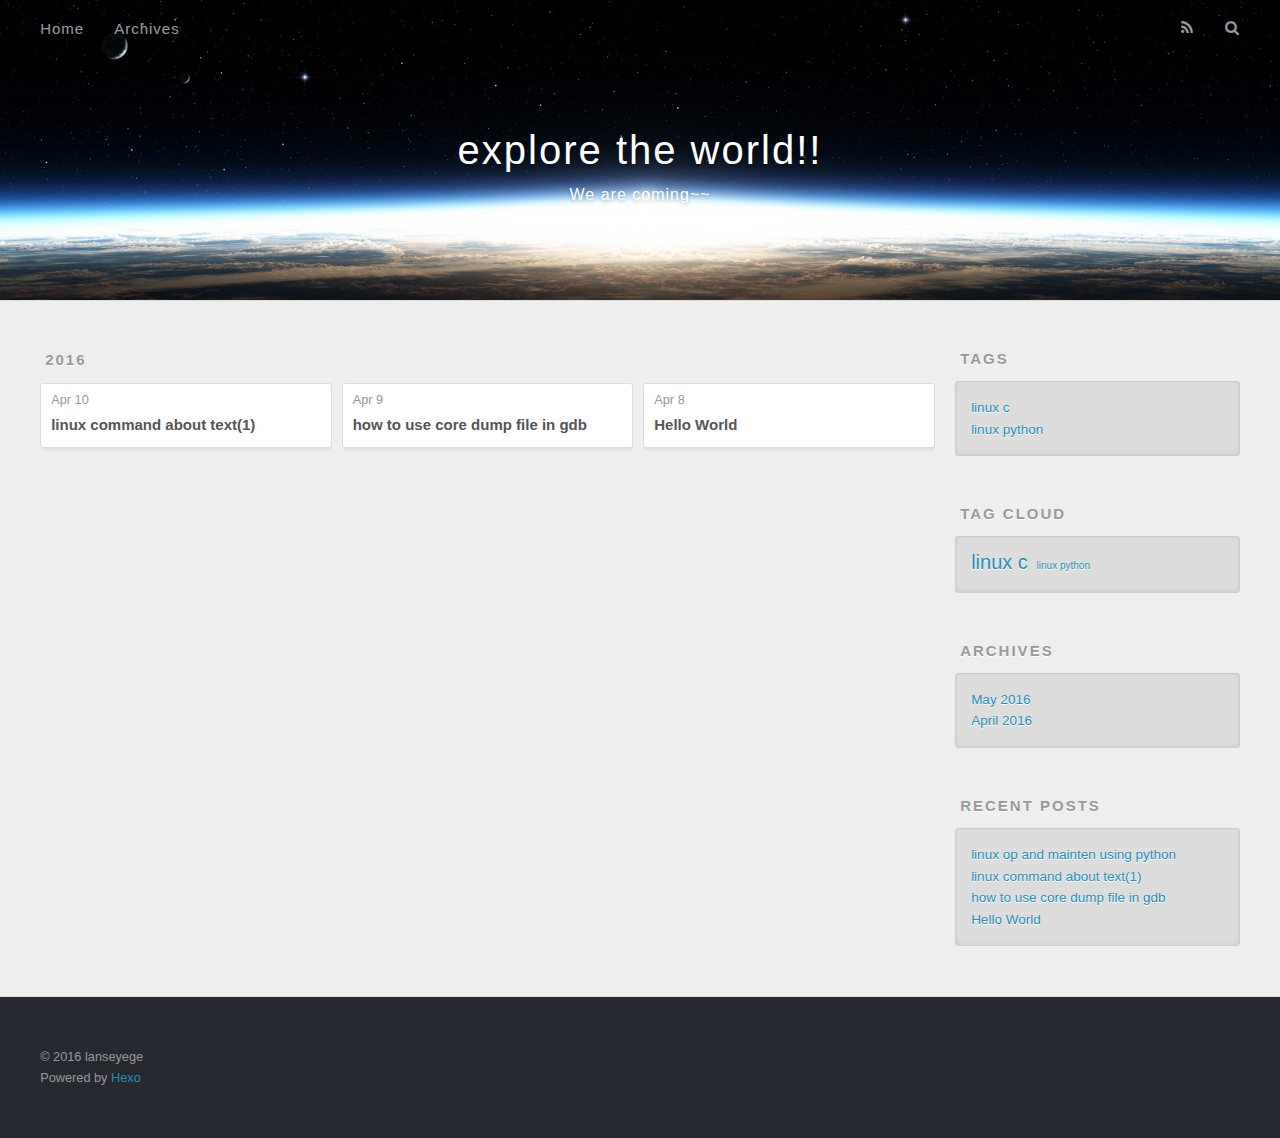
<file: archives/2016/04/index.html>
<!DOCTYPE html>
<html>
<head>
  <meta charset="utf-8">
  
  <title>Archives: 2016/4 | explore the world!!</title>
  <meta name="viewport" content="width=device-width, initial-scale=1, maximum-scale=1">
  <meta name="description" content="stay hungry stay foolish">
<meta property="og:type" content="website">
<meta property="og:title" content="explore the world!!">
<meta property="og:url" content="http://lanseyege.github.io/archives/2016/04/index.html">
<meta property="og:site_name" content="explore the world!!">
<meta property="og:description" content="stay hungry stay foolish">
<meta name="twitter:card" content="summary">
<meta name="twitter:title" content="explore the world!!">
<meta name="twitter:description" content="stay hungry stay foolish">
  
    <link rel="alternate" href="/atom.xml" title="explore the world!!" type="application/atom+xml">
  
  
    <link rel="icon" href="/favicon.png">
  
  
    <link href="//fonts.googleapis.com/css?family=Source+Code+Pro" rel="stylesheet" type="text/css">
  
  <link rel="stylesheet" href="/css/style.css">
  

</head>

<body>
  <div id="container">
    <div id="wrap">
      <header id="header">
  <div id="banner"></div>
  <div id="header-outer" class="outer">
    <div id="header-title" class="inner">
      <h1 id="logo-wrap">
        <a href="/" id="logo">explore the world!!</a>
      </h1>
      
        <h2 id="subtitle-wrap">
          <a href="/" id="subtitle">We are coming~~</a>
        </h2>
      
    </div>
    <div id="header-inner" class="inner">
      <nav id="main-nav">
        <a id="main-nav-toggle" class="nav-icon"></a>
        
          <a class="main-nav-link" href="/">Home</a>
        
          <a class="main-nav-link" href="/archives">Archives</a>
        
      </nav>
      <nav id="sub-nav">
        
          <a id="nav-rss-link" class="nav-icon" href="/atom.xml" title="RSS Feed"></a>
        
        <a id="nav-search-btn" class="nav-icon" title="Search"></a>
      </nav>
      <div id="search-form-wrap">
        <form action="//google.com/search" method="get" accept-charset="UTF-8" class="search-form"><input type="search" name="q" results="0" class="search-form-input" placeholder="Search"><button type="submit" class="search-form-submit">&#xF002;</button><input type="hidden" name="sitesearch" value="http://lanseyege.github.io"></form>
      </div>
    </div>
  </div>
</header>
      <div class="outer">
        <section id="main">
  
  
    
    
      
      
      <section class="archives-wrap">
        <div class="archive-year-wrap">
          <a href="/archives/2016" class="archive-year">2016</a>
        </div>
        <div class="archives">
    
    <article class="archive-article archive-type-post">
  <div class="archive-article-inner">
    <header class="archive-article-header">
      <a href="/2016/04/10/command1/" class="archive-article-date">
  <time datetime="2016-04-10T01:31:55.000Z" itemprop="datePublished">Apr 10</time>
</a>
      
  
    <h1 itemprop="name">
      <a class="archive-article-title" href="/2016/04/10/command1/">linux command about text(1)</a>
    </h1>
  

    </header>
  </div>
</article>
  
    
    
    <article class="archive-article archive-type-post">
  <div class="archive-article-inner">
    <header class="archive-article-header">
      <a href="/2016/04/09/Record/" class="archive-article-date">
  <time datetime="2016-04-09T03:32:29.000Z" itemprop="datePublished">Apr 9</time>
</a>
      
  
    <h1 itemprop="name">
      <a class="archive-article-title" href="/2016/04/09/Record/">how to use core dump file in gdb</a>
    </h1>
  

    </header>
  </div>
</article>
  
    
    
    <article class="archive-article archive-type-post">
  <div class="archive-article-inner">
    <header class="archive-article-header">
      <a href="/2016/04/08/hello-world/" class="archive-article-date">
  <time datetime="2016-04-08T12:23:04.760Z" itemprop="datePublished">Apr 8</time>
</a>
      
  
    <h1 itemprop="name">
      <a class="archive-article-title" href="/2016/04/08/hello-world/">Hello World</a>
    </h1>
  

    </header>
  </div>
</article>
  
  
    </div></section>
  

</section>
        
          <aside id="sidebar">
  
    

  
    
  <div class="widget-wrap">
    <h3 class="widget-title">Tags</h3>
    <div class="widget">
      <ul class="tag-list"><li class="tag-list-item"><a class="tag-list-link" href="/tags/linux-c/">linux c</a></li><li class="tag-list-item"><a class="tag-list-link" href="/tags/linux-python/">linux python</a></li></ul>
    </div>
  </div>


  
    
  <div class="widget-wrap">
    <h3 class="widget-title">Tag Cloud</h3>
    <div class="widget tagcloud">
      <a href="/tags/linux-c/" style="font-size: 20px;">linux c</a> <a href="/tags/linux-python/" style="font-size: 10px;">linux python</a>
    </div>
  </div>

  
    
  <div class="widget-wrap">
    <h3 class="widget-title">Archives</h3>
    <div class="widget">
      <ul class="archive-list"><li class="archive-list-item"><a class="archive-list-link" href="/archives/2016/05/">May 2016</a></li><li class="archive-list-item"><a class="archive-list-link" href="/archives/2016/04/">April 2016</a></li></ul>
    </div>
  </div>


  
    
  <div class="widget-wrap">
    <h3 class="widget-title">Recent Posts</h3>
    <div class="widget">
      <ul>
        
          <li>
            <a href="/2016/05/05/linux-op-and-mainten-using-python/">linux op and mainten using python</a>
          </li>
        
          <li>
            <a href="/2016/04/10/command1/">linux command about text(1)</a>
          </li>
        
          <li>
            <a href="/2016/04/09/Record/">how to use core dump file in gdb</a>
          </li>
        
          <li>
            <a href="/2016/04/08/hello-world/">Hello World</a>
          </li>
        
      </ul>
    </div>
  </div>

  
</aside>
        
      </div>
      <footer id="footer">
  
  <div class="outer">
    <div id="footer-info" class="inner">
      &copy; 2016 lanseyege<br>
      Powered by <a href="http://hexo.io/" target="_blank">Hexo</a>
    </div>
  </div>
</footer>
    </div>
    <nav id="mobile-nav">
  
    <a href="/" class="mobile-nav-link">Home</a>
  
    <a href="/archives" class="mobile-nav-link">Archives</a>
  
</nav>
    

<script src="//ajax.googleapis.com/ajax/libs/jquery/2.0.3/jquery.min.js"></script>


  <link rel="stylesheet" href="/fancybox/jquery.fancybox.css">
  <script src="/fancybox/jquery.fancybox.pack.js"></script>


<script src="/js/script.js"></script>

  </div>
</body>
</html>
</file>
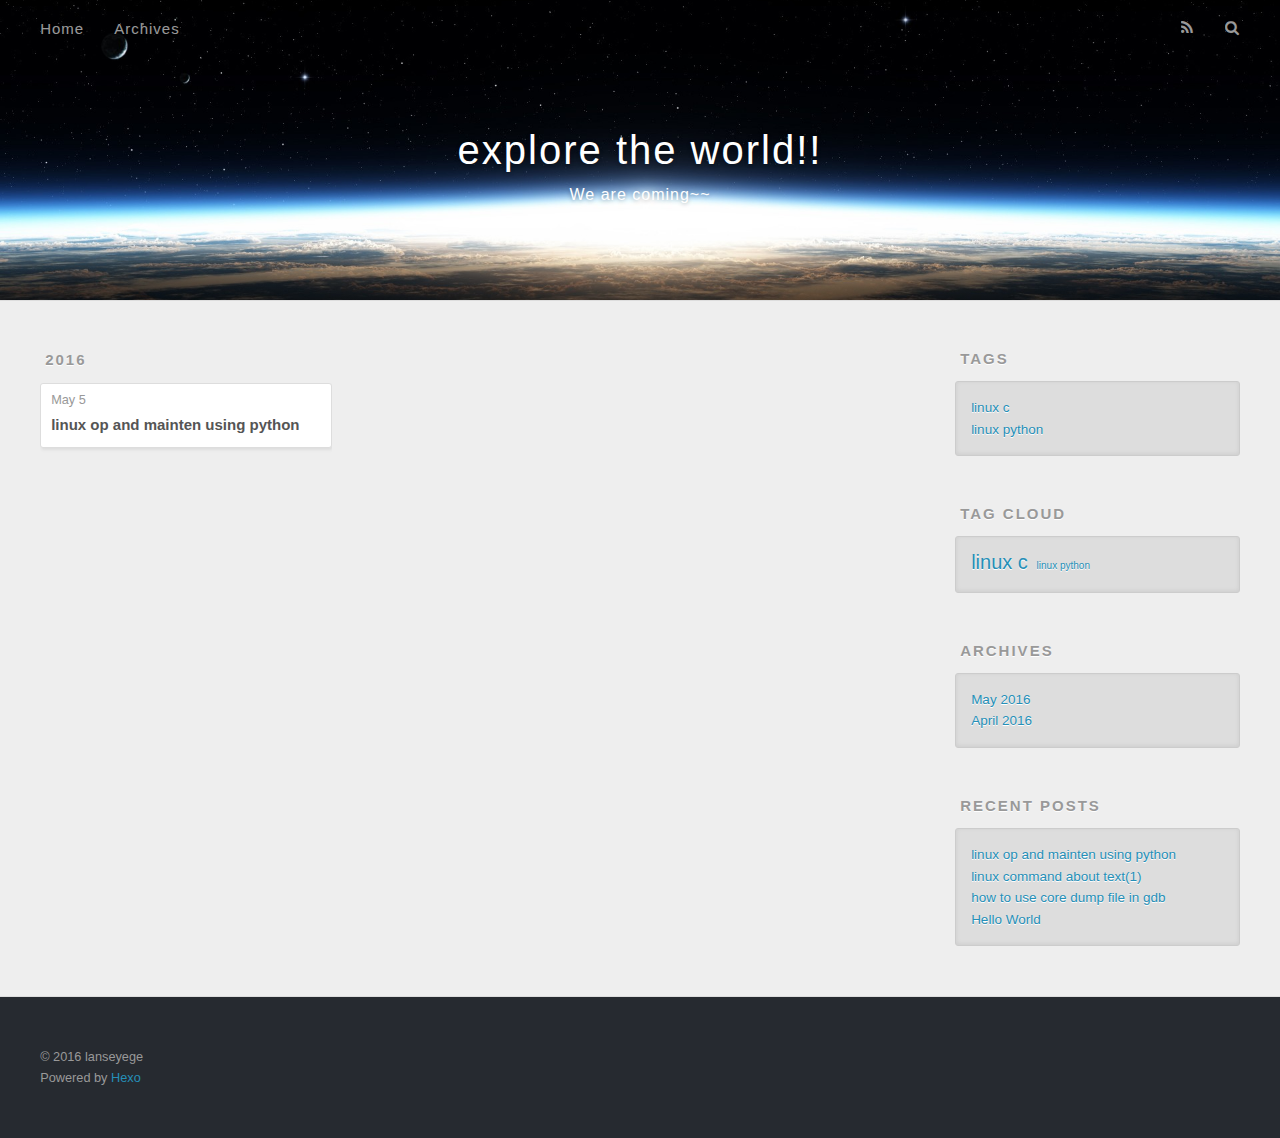
<file: archives/2016/05/index.html>
<!DOCTYPE html>
<html>
<head>
  <meta charset="utf-8">
  
  <title>Archives: 2016/5 | explore the world!!</title>
  <meta name="viewport" content="width=device-width, initial-scale=1, maximum-scale=1">
  <meta name="description" content="stay hungry stay foolish">
<meta property="og:type" content="website">
<meta property="og:title" content="explore the world!!">
<meta property="og:url" content="http://lanseyege.github.io/archives/2016/05/index.html">
<meta property="og:site_name" content="explore the world!!">
<meta property="og:description" content="stay hungry stay foolish">
<meta name="twitter:card" content="summary">
<meta name="twitter:title" content="explore the world!!">
<meta name="twitter:description" content="stay hungry stay foolish">
  
    <link rel="alternate" href="/atom.xml" title="explore the world!!" type="application/atom+xml">
  
  
    <link rel="icon" href="/favicon.png">
  
  
    <link href="//fonts.googleapis.com/css?family=Source+Code+Pro" rel="stylesheet" type="text/css">
  
  <link rel="stylesheet" href="/css/style.css">
  

</head>

<body>
  <div id="container">
    <div id="wrap">
      <header id="header">
  <div id="banner"></div>
  <div id="header-outer" class="outer">
    <div id="header-title" class="inner">
      <h1 id="logo-wrap">
        <a href="/" id="logo">explore the world!!</a>
      </h1>
      
        <h2 id="subtitle-wrap">
          <a href="/" id="subtitle">We are coming~~</a>
        </h2>
      
    </div>
    <div id="header-inner" class="inner">
      <nav id="main-nav">
        <a id="main-nav-toggle" class="nav-icon"></a>
        
          <a class="main-nav-link" href="/">Home</a>
        
          <a class="main-nav-link" href="/archives">Archives</a>
        
      </nav>
      <nav id="sub-nav">
        
          <a id="nav-rss-link" class="nav-icon" href="/atom.xml" title="RSS Feed"></a>
        
        <a id="nav-search-btn" class="nav-icon" title="Search"></a>
      </nav>
      <div id="search-form-wrap">
        <form action="//google.com/search" method="get" accept-charset="UTF-8" class="search-form"><input type="search" name="q" results="0" class="search-form-input" placeholder="Search"><button type="submit" class="search-form-submit">&#xF002;</button><input type="hidden" name="sitesearch" value="http://lanseyege.github.io"></form>
      </div>
    </div>
  </div>
</header>
      <div class="outer">
        <section id="main">
  
  
    
    
      
      
      <section class="archives-wrap">
        <div class="archive-year-wrap">
          <a href="/archives/2016" class="archive-year">2016</a>
        </div>
        <div class="archives">
    
    <article class="archive-article archive-type-post">
  <div class="archive-article-inner">
    <header class="archive-article-header">
      <a href="/2016/05/05/linux-op-and-mainten-using-python/" class="archive-article-date">
  <time datetime="2016-05-05T14:20:02.000Z" itemprop="datePublished">May 5</time>
</a>
      
  
    <h1 itemprop="name">
      <a class="archive-article-title" href="/2016/05/05/linux-op-and-mainten-using-python/">linux op and mainten using python</a>
    </h1>
  

    </header>
  </div>
</article>
  
  
    </div></section>
  

</section>
        
          <aside id="sidebar">
  
    

  
    
  <div class="widget-wrap">
    <h3 class="widget-title">Tags</h3>
    <div class="widget">
      <ul class="tag-list"><li class="tag-list-item"><a class="tag-list-link" href="/tags/linux-c/">linux c</a></li><li class="tag-list-item"><a class="tag-list-link" href="/tags/linux-python/">linux python</a></li></ul>
    </div>
  </div>


  
    
  <div class="widget-wrap">
    <h3 class="widget-title">Tag Cloud</h3>
    <div class="widget tagcloud">
      <a href="/tags/linux-c/" style="font-size: 20px;">linux c</a> <a href="/tags/linux-python/" style="font-size: 10px;">linux python</a>
    </div>
  </div>

  
    
  <div class="widget-wrap">
    <h3 class="widget-title">Archives</h3>
    <div class="widget">
      <ul class="archive-list"><li class="archive-list-item"><a class="archive-list-link" href="/archives/2016/05/">May 2016</a></li><li class="archive-list-item"><a class="archive-list-link" href="/archives/2016/04/">April 2016</a></li></ul>
    </div>
  </div>


  
    
  <div class="widget-wrap">
    <h3 class="widget-title">Recent Posts</h3>
    <div class="widget">
      <ul>
        
          <li>
            <a href="/2016/05/05/linux-op-and-mainten-using-python/">linux op and mainten using python</a>
          </li>
        
          <li>
            <a href="/2016/04/10/command1/">linux command about text(1)</a>
          </li>
        
          <li>
            <a href="/2016/04/09/Record/">how to use core dump file in gdb</a>
          </li>
        
          <li>
            <a href="/2016/04/08/hello-world/">Hello World</a>
          </li>
        
      </ul>
    </div>
  </div>

  
</aside>
        
      </div>
      <footer id="footer">
  
  <div class="outer">
    <div id="footer-info" class="inner">
      &copy; 2016 lanseyege<br>
      Powered by <a href="http://hexo.io/" target="_blank">Hexo</a>
    </div>
  </div>
</footer>
    </div>
    <nav id="mobile-nav">
  
    <a href="/" class="mobile-nav-link">Home</a>
  
    <a href="/archives" class="mobile-nav-link">Archives</a>
  
</nav>
    

<script src="//ajax.googleapis.com/ajax/libs/jquery/2.0.3/jquery.min.js"></script>


  <link rel="stylesheet" href="/fancybox/jquery.fancybox.css">
  <script src="/fancybox/jquery.fancybox.pack.js"></script>


<script src="/js/script.js"></script>

  </div>
</body>
</html>
</file>
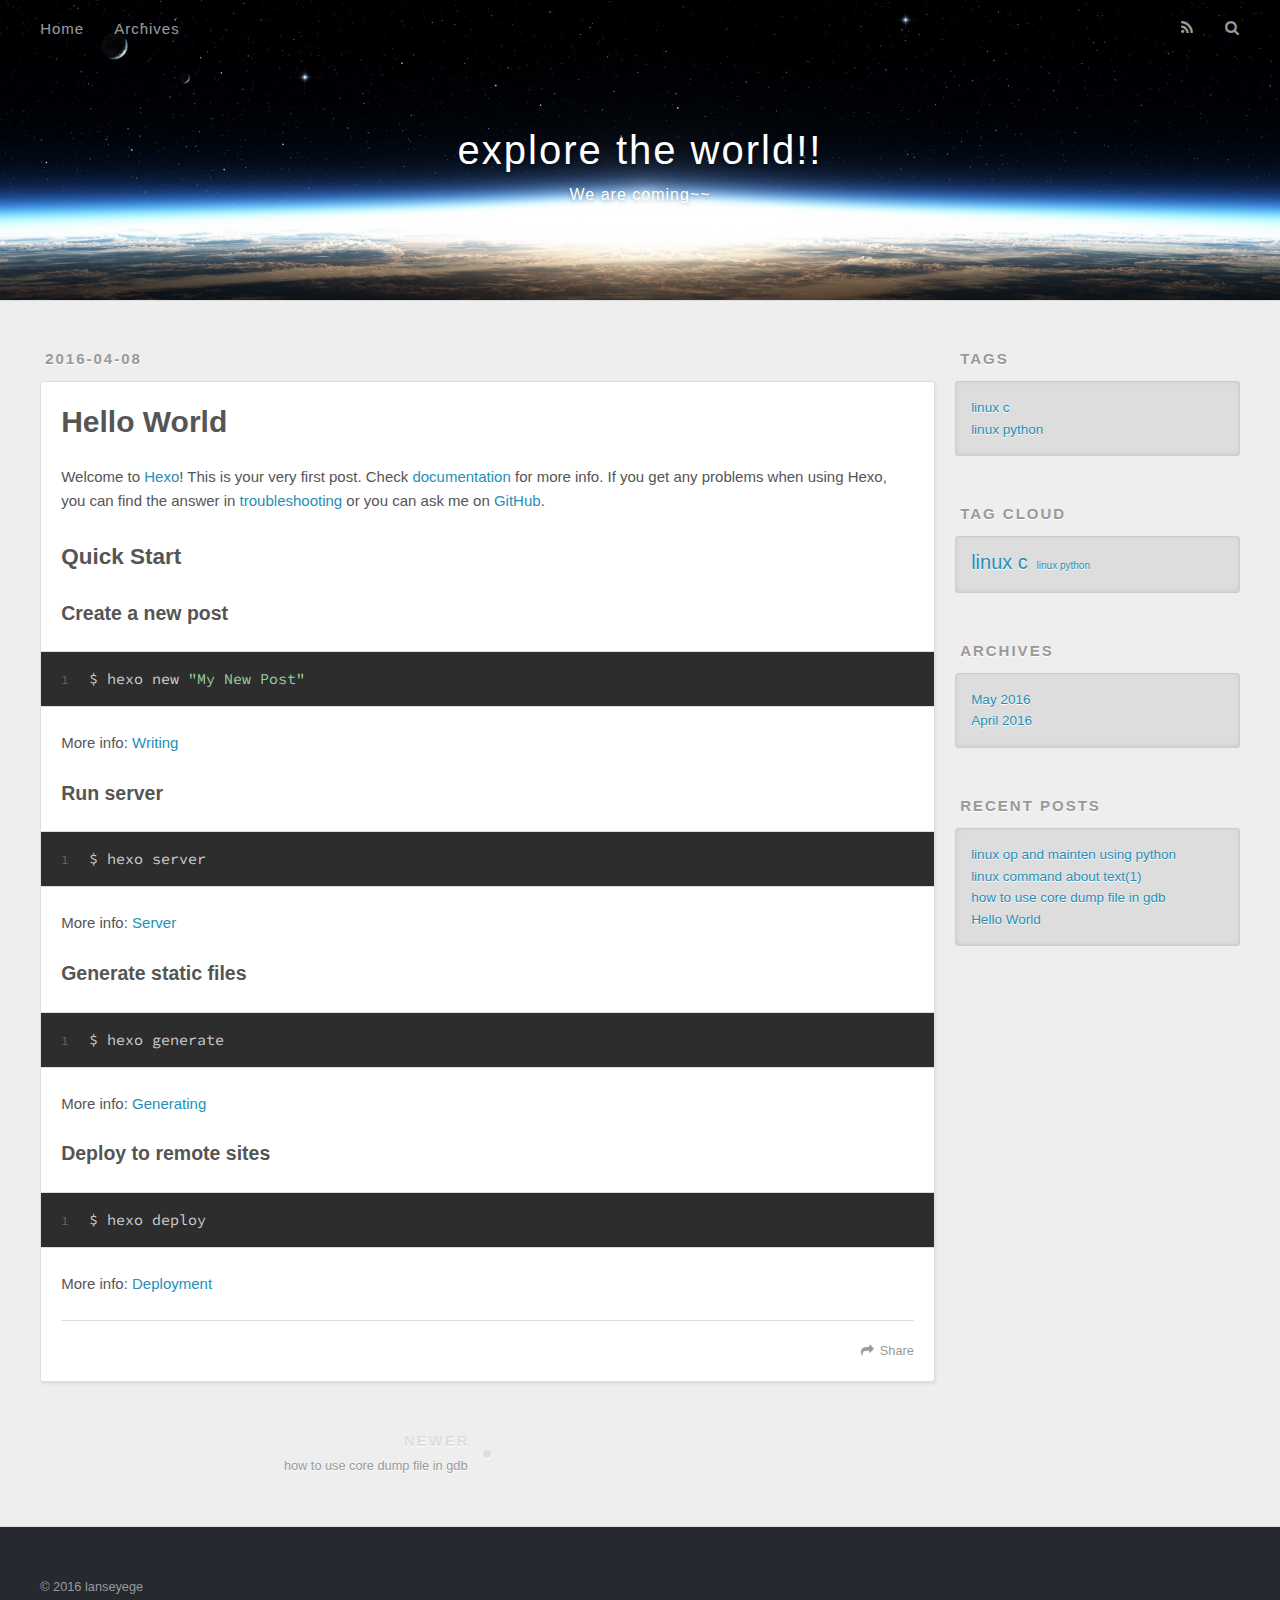
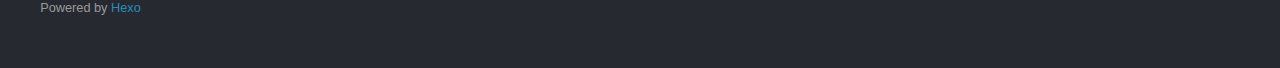
<file: 2016/04/08/hello-world/index.html>
<!DOCTYPE html>
<html>
<head>
  <meta charset="utf-8">
  
  <title>Hello World | explore the world!!</title>
  <meta name="viewport" content="width=device-width, initial-scale=1, maximum-scale=1">
  <meta name="description" content="Welcome to Hexo! This is your very first post. Check documentation for more info. If you get any problems when using Hexo, you can find the answer in troubleshooting or you can ask me on GitHub.
Quick">
<meta property="og:type" content="article">
<meta property="og:title" content="Hello World">
<meta property="og:url" content="http://lanseyege.github.io/2016/04/08/hello-world/index.html">
<meta property="og:site_name" content="explore the world!!">
<meta property="og:description" content="Welcome to Hexo! This is your very first post. Check documentation for more info. If you get any problems when using Hexo, you can find the answer in troubleshooting or you can ask me on GitHub.
Quick">
<meta property="og:updated_time" content="2016-04-10T01:49:36.822Z">
<meta name="twitter:card" content="summary">
<meta name="twitter:title" content="Hello World">
<meta name="twitter:description" content="Welcome to Hexo! This is your very first post. Check documentation for more info. If you get any problems when using Hexo, you can find the answer in troubleshooting or you can ask me on GitHub.
Quick">
  
    <link rel="alternate" href="/atom.xml" title="explore the world!!" type="application/atom+xml">
  
  
    <link rel="icon" href="/favicon.png">
  
  
    <link href="//fonts.googleapis.com/css?family=Source+Code+Pro" rel="stylesheet" type="text/css">
  
  <link rel="stylesheet" href="/css/style.css">
  

</head>

<body>
  <div id="container">
    <div id="wrap">
      <header id="header">
  <div id="banner"></div>
  <div id="header-outer" class="outer">
    <div id="header-title" class="inner">
      <h1 id="logo-wrap">
        <a href="/" id="logo">explore the world!!</a>
      </h1>
      
        <h2 id="subtitle-wrap">
          <a href="/" id="subtitle">We are coming~~</a>
        </h2>
      
    </div>
    <div id="header-inner" class="inner">
      <nav id="main-nav">
        <a id="main-nav-toggle" class="nav-icon"></a>
        
          <a class="main-nav-link" href="/">Home</a>
        
          <a class="main-nav-link" href="/archives">Archives</a>
        
      </nav>
      <nav id="sub-nav">
        
          <a id="nav-rss-link" class="nav-icon" href="/atom.xml" title="RSS Feed"></a>
        
        <a id="nav-search-btn" class="nav-icon" title="Search"></a>
      </nav>
      <div id="search-form-wrap">
        <form action="//google.com/search" method="get" accept-charset="UTF-8" class="search-form"><input type="search" name="q" results="0" class="search-form-input" placeholder="Search"><button type="submit" class="search-form-submit">&#xF002;</button><input type="hidden" name="sitesearch" value="http://lanseyege.github.io"></form>
      </div>
    </div>
  </div>
</header>
      <div class="outer">
        <section id="main"><article id="post-hello-world" class="article article-type-post" itemscope itemprop="blogPost">
  <div class="article-meta">
    <a href="/2016/04/08/hello-world/" class="article-date">
  <time datetime="2016-04-08T12:23:04.760Z" itemprop="datePublished">2016-04-08</time>
</a>
    
  </div>
  <div class="article-inner">
    
    
      <header class="article-header">
        
  
    <h1 class="article-title" itemprop="name">
      Hello World
    </h1>
  

      </header>
    
    <div class="article-entry" itemprop="articleBody">
      
        <p>Welcome to <a href="https://hexo.io/" target="_blank" rel="external">Hexo</a>! This is your very first post. Check <a href="https://hexo.io/docs/" target="_blank" rel="external">documentation</a> for more info. If you get any problems when using Hexo, you can find the answer in <a href="https://hexo.io/docs/troubleshooting.html" target="_blank" rel="external">troubleshooting</a> or you can ask me on <a href="https://github.com/hexojs/hexo/issues" target="_blank" rel="external">GitHub</a>.</p>
<h2 id="Quick-Start"><a href="#Quick-Start" class="headerlink" title="Quick Start"></a>Quick Start</h2><h3 id="Create-a-new-post"><a href="#Create-a-new-post" class="headerlink" title="Create a new post"></a>Create a new post</h3><figure class="highlight bash"><table><tr><td class="gutter"><pre><span class="line">1</span><br></pre></td><td class="code"><pre><span class="line">$ hexo new <span class="string">"My New Post"</span></span><br></pre></td></tr></table></figure>
<p>More info: <a href="https://hexo.io/docs/writing.html" target="_blank" rel="external">Writing</a></p>
<h3 id="Run-server"><a href="#Run-server" class="headerlink" title="Run server"></a>Run server</h3><figure class="highlight bash"><table><tr><td class="gutter"><pre><span class="line">1</span><br></pre></td><td class="code"><pre><span class="line">$ hexo server</span><br></pre></td></tr></table></figure>
<p>More info: <a href="https://hexo.io/docs/server.html" target="_blank" rel="external">Server</a></p>
<h3 id="Generate-static-files"><a href="#Generate-static-files" class="headerlink" title="Generate static files"></a>Generate static files</h3><figure class="highlight bash"><table><tr><td class="gutter"><pre><span class="line">1</span><br></pre></td><td class="code"><pre><span class="line">$ hexo generate</span><br></pre></td></tr></table></figure>
<p>More info: <a href="https://hexo.io/docs/generating.html" target="_blank" rel="external">Generating</a></p>
<h3 id="Deploy-to-remote-sites"><a href="#Deploy-to-remote-sites" class="headerlink" title="Deploy to remote sites"></a>Deploy to remote sites</h3><figure class="highlight bash"><table><tr><td class="gutter"><pre><span class="line">1</span><br></pre></td><td class="code"><pre><span class="line">$ hexo deploy</span><br></pre></td></tr></table></figure>
<p>More info: <a href="https://hexo.io/docs/deployment.html" target="_blank" rel="external">Deployment</a></p>

      
    </div>
    <footer class="article-footer">
      <a data-url="http://lanseyege.github.io/2016/04/08/hello-world/" data-id="cinug6j3d000460iwy8mazlmi" class="article-share-link">Share</a>
      
      
    </footer>
  </div>
  
    
<nav id="article-nav">
  
    <a href="/2016/04/09/Record/" id="article-nav-newer" class="article-nav-link-wrap">
      <strong class="article-nav-caption">Newer</strong>
      <div class="article-nav-title">
        
          how to use core dump file in gdb
        
      </div>
    </a>
  
  
</nav>

  
</article>

</section>
        
          <aside id="sidebar">
  
    

  
    
  <div class="widget-wrap">
    <h3 class="widget-title">Tags</h3>
    <div class="widget">
      <ul class="tag-list"><li class="tag-list-item"><a class="tag-list-link" href="/tags/linux-c/">linux c</a></li><li class="tag-list-item"><a class="tag-list-link" href="/tags/linux-python/">linux python</a></li></ul>
    </div>
  </div>


  
    
  <div class="widget-wrap">
    <h3 class="widget-title">Tag Cloud</h3>
    <div class="widget tagcloud">
      <a href="/tags/linux-c/" style="font-size: 20px;">linux c</a> <a href="/tags/linux-python/" style="font-size: 10px;">linux python</a>
    </div>
  </div>

  
    
  <div class="widget-wrap">
    <h3 class="widget-title">Archives</h3>
    <div class="widget">
      <ul class="archive-list"><li class="archive-list-item"><a class="archive-list-link" href="/archives/2016/05/">May 2016</a></li><li class="archive-list-item"><a class="archive-list-link" href="/archives/2016/04/">April 2016</a></li></ul>
    </div>
  </div>


  
    
  <div class="widget-wrap">
    <h3 class="widget-title">Recent Posts</h3>
    <div class="widget">
      <ul>
        
          <li>
            <a href="/2016/05/05/linux-op-and-mainten-using-python/">linux op and mainten using python</a>
          </li>
        
          <li>
            <a href="/2016/04/10/command1/">linux command about text(1)</a>
          </li>
        
          <li>
            <a href="/2016/04/09/Record/">how to use core dump file in gdb</a>
          </li>
        
          <li>
            <a href="/2016/04/08/hello-world/">Hello World</a>
          </li>
        
      </ul>
    </div>
  </div>

  
</aside>
        
      </div>
      <footer id="footer">
  
  <div class="outer">
    <div id="footer-info" class="inner">
      &copy; 2016 lanseyege<br>
      Powered by <a href="http://hexo.io/" target="_blank">Hexo</a>
    </div>
  </div>
</footer>
    </div>
    <nav id="mobile-nav">
  
    <a href="/" class="mobile-nav-link">Home</a>
  
    <a href="/archives" class="mobile-nav-link">Archives</a>
  
</nav>
    

<script src="//ajax.googleapis.com/ajax/libs/jquery/2.0.3/jquery.min.js"></script>


  <link rel="stylesheet" href="/fancybox/jquery.fancybox.css">
  <script src="/fancybox/jquery.fancybox.pack.js"></script>


<script src="/js/script.js"></script>

  </div>
</body>
</html>
</file>
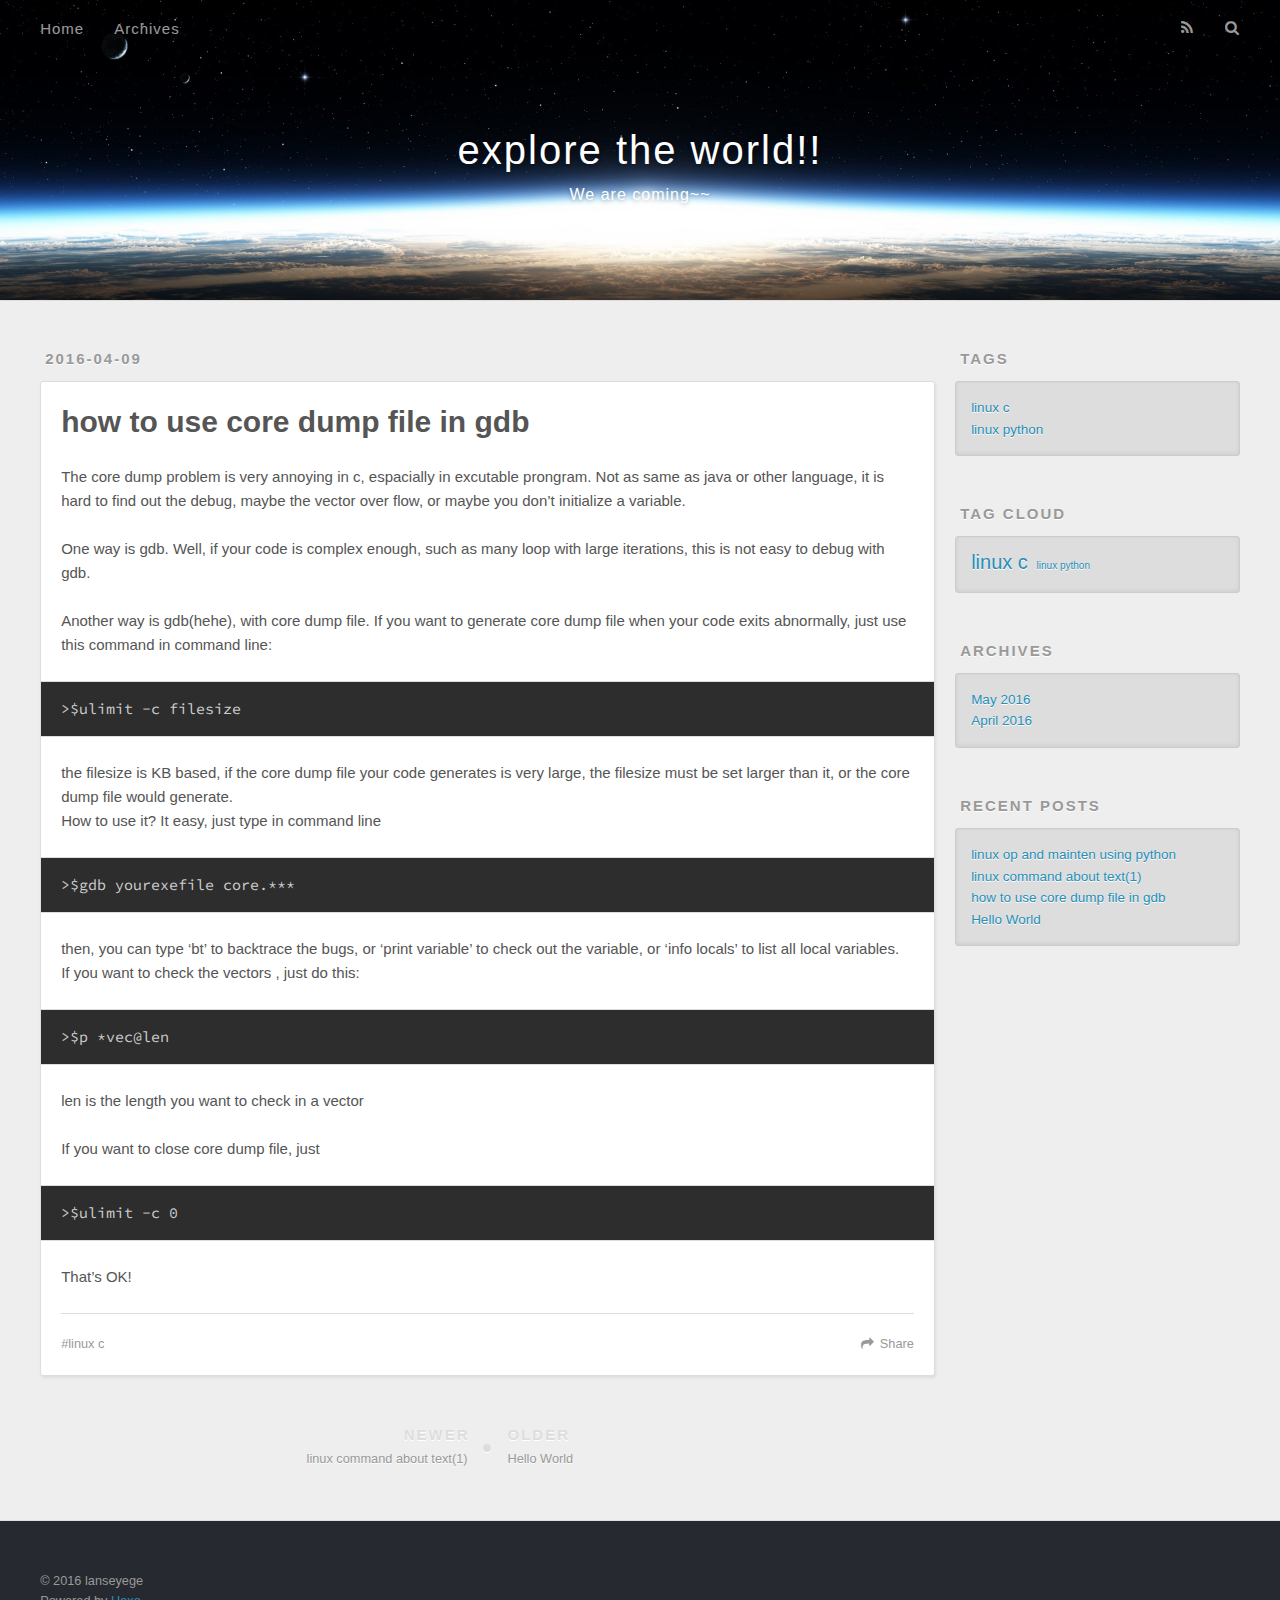
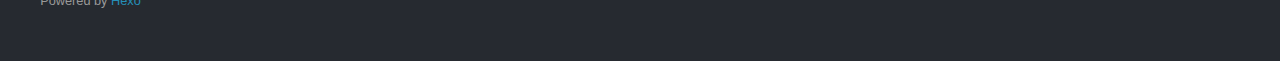
<file: 2016/04/09/Record/index.html>
<!DOCTYPE html>
<html>
<head>
  <meta charset="utf-8">
  
  <title>how to use core dump file in gdb | explore the world!!</title>
  <meta name="viewport" content="width=device-width, initial-scale=1, maximum-scale=1">
  <meta name="description" content="The core dump problem is very annoying in c, espacially in excutable prongram. Not as same as java or other language, it is hard to find out the debug, maybe the vector over flow, or maybe you don’t">
<meta property="og:type" content="article">
<meta property="og:title" content="how to use core dump file in gdb">
<meta property="og:url" content="http://lanseyege.github.io/2016/04/09/Record/index.html">
<meta property="og:site_name" content="explore the world!!">
<meta property="og:description" content="The core dump problem is very annoying in c, espacially in excutable prongram. Not as same as java or other language, it is hard to find out the debug, maybe the vector over flow, or maybe you don’t">
<meta property="og:updated_time" content="2016-04-10T01:49:35.029Z">
<meta name="twitter:card" content="summary">
<meta name="twitter:title" content="how to use core dump file in gdb">
<meta name="twitter:description" content="The core dump problem is very annoying in c, espacially in excutable prongram. Not as same as java or other language, it is hard to find out the debug, maybe the vector over flow, or maybe you don’t">
  
    <link rel="alternate" href="/atom.xml" title="explore the world!!" type="application/atom+xml">
  
  
    <link rel="icon" href="/favicon.png">
  
  
    <link href="//fonts.googleapis.com/css?family=Source+Code+Pro" rel="stylesheet" type="text/css">
  
  <link rel="stylesheet" href="/css/style.css">
  

</head>

<body>
  <div id="container">
    <div id="wrap">
      <header id="header">
  <div id="banner"></div>
  <div id="header-outer" class="outer">
    <div id="header-title" class="inner">
      <h1 id="logo-wrap">
        <a href="/" id="logo">explore the world!!</a>
      </h1>
      
        <h2 id="subtitle-wrap">
          <a href="/" id="subtitle">We are coming~~</a>
        </h2>
      
    </div>
    <div id="header-inner" class="inner">
      <nav id="main-nav">
        <a id="main-nav-toggle" class="nav-icon"></a>
        
          <a class="main-nav-link" href="/">Home</a>
        
          <a class="main-nav-link" href="/archives">Archives</a>
        
      </nav>
      <nav id="sub-nav">
        
          <a id="nav-rss-link" class="nav-icon" href="/atom.xml" title="RSS Feed"></a>
        
        <a id="nav-search-btn" class="nav-icon" title="Search"></a>
      </nav>
      <div id="search-form-wrap">
        <form action="//google.com/search" method="get" accept-charset="UTF-8" class="search-form"><input type="search" name="q" results="0" class="search-form-input" placeholder="Search"><button type="submit" class="search-form-submit">&#xF002;</button><input type="hidden" name="sitesearch" value="http://lanseyege.github.io"></form>
      </div>
    </div>
  </div>
</header>
      <div class="outer">
        <section id="main"><article id="post-Record" class="article article-type-post" itemscope itemprop="blogPost">
  <div class="article-meta">
    <a href="/2016/04/09/Record/" class="article-date">
  <time datetime="2016-04-09T03:32:29.000Z" itemprop="datePublished">2016-04-09</time>
</a>
    
  </div>
  <div class="article-inner">
    
    
      <header class="article-header">
        
  
    <h1 class="article-title" itemprop="name">
      how to use core dump file in gdb
    </h1>
  

      </header>
    
    <div class="article-entry" itemprop="articleBody">
      
        <p>  The core dump problem is very annoying in c, espacially in excutable prongram. Not as same as java or other language, it is hard to find out the debug, maybe the vector over flow, or maybe you don’t initialize a variable. </p>
<p>  One way is gdb. Well, if your code is complex enough, such as many loop with large iterations, this is not easy to debug with gdb. </p>
<p>  Another way is gdb(hehe), with core dump file. If you want to generate core dump file when your code exits abnormally, just use this command in command line:</p>
<pre><code>&gt;$ulimit -c filesize
</code></pre><p>  the filesize is KB based, if the core dump file your code generates is very large, the filesize must be set larger than it, or the core dump file would generate.<br>  How to use it? It easy, just type in command line</p>
<pre><code>&gt;$gdb yourexefile core.***
</code></pre><p>  then, you can type ‘bt’ to backtrace the bugs, or ‘print variable’ to check out the variable, or ‘info locals’ to list all local variables.<br>  If you want to check the vectors , just do this:</p>
<pre><code>&gt;$p *vec@len
</code></pre><p>  len is the length you want to check in a vector</p>
<p>  If you want to close core dump file, just</p>
<pre><code>&gt;$ulimit -c 0
</code></pre><p>  That’s OK!</p>

      
    </div>
    <footer class="article-footer">
      <a data-url="http://lanseyege.github.io/2016/04/09/Record/" data-id="cinug6j2x000060iw2hl5esyx" class="article-share-link">Share</a>
      
      
  <ul class="article-tag-list"><li class="article-tag-list-item"><a class="article-tag-list-link" href="/tags/linux-c/">linux c</a></li></ul>

    </footer>
  </div>
  
    
<nav id="article-nav">
  
    <a href="/2016/04/10/command1/" id="article-nav-newer" class="article-nav-link-wrap">
      <strong class="article-nav-caption">Newer</strong>
      <div class="article-nav-title">
        
          linux command about text(1)
        
      </div>
    </a>
  
  
    <a href="/2016/04/08/hello-world/" id="article-nav-older" class="article-nav-link-wrap">
      <strong class="article-nav-caption">Older</strong>
      <div class="article-nav-title">Hello World</div>
    </a>
  
</nav>

  
</article>

</section>
        
          <aside id="sidebar">
  
    

  
    
  <div class="widget-wrap">
    <h3 class="widget-title">Tags</h3>
    <div class="widget">
      <ul class="tag-list"><li class="tag-list-item"><a class="tag-list-link" href="/tags/linux-c/">linux c</a></li><li class="tag-list-item"><a class="tag-list-link" href="/tags/linux-python/">linux python</a></li></ul>
    </div>
  </div>


  
    
  <div class="widget-wrap">
    <h3 class="widget-title">Tag Cloud</h3>
    <div class="widget tagcloud">
      <a href="/tags/linux-c/" style="font-size: 20px;">linux c</a> <a href="/tags/linux-python/" style="font-size: 10px;">linux python</a>
    </div>
  </div>

  
    
  <div class="widget-wrap">
    <h3 class="widget-title">Archives</h3>
    <div class="widget">
      <ul class="archive-list"><li class="archive-list-item"><a class="archive-list-link" href="/archives/2016/05/">May 2016</a></li><li class="archive-list-item"><a class="archive-list-link" href="/archives/2016/04/">April 2016</a></li></ul>
    </div>
  </div>


  
    
  <div class="widget-wrap">
    <h3 class="widget-title">Recent Posts</h3>
    <div class="widget">
      <ul>
        
          <li>
            <a href="/2016/05/05/linux-op-and-mainten-using-python/">linux op and mainten using python</a>
          </li>
        
          <li>
            <a href="/2016/04/10/command1/">linux command about text(1)</a>
          </li>
        
          <li>
            <a href="/2016/04/09/Record/">how to use core dump file in gdb</a>
          </li>
        
          <li>
            <a href="/2016/04/08/hello-world/">Hello World</a>
          </li>
        
      </ul>
    </div>
  </div>

  
</aside>
        
      </div>
      <footer id="footer">
  
  <div class="outer">
    <div id="footer-info" class="inner">
      &copy; 2016 lanseyege<br>
      Powered by <a href="http://hexo.io/" target="_blank">Hexo</a>
    </div>
  </div>
</footer>
    </div>
    <nav id="mobile-nav">
  
    <a href="/" class="mobile-nav-link">Home</a>
  
    <a href="/archives" class="mobile-nav-link">Archives</a>
  
</nav>
    

<script src="//ajax.googleapis.com/ajax/libs/jquery/2.0.3/jquery.min.js"></script>


  <link rel="stylesheet" href="/fancybox/jquery.fancybox.css">
  <script src="/fancybox/jquery.fancybox.pack.js"></script>


<script src="/js/script.js"></script>

  </div>
</body>
</html>
</file>
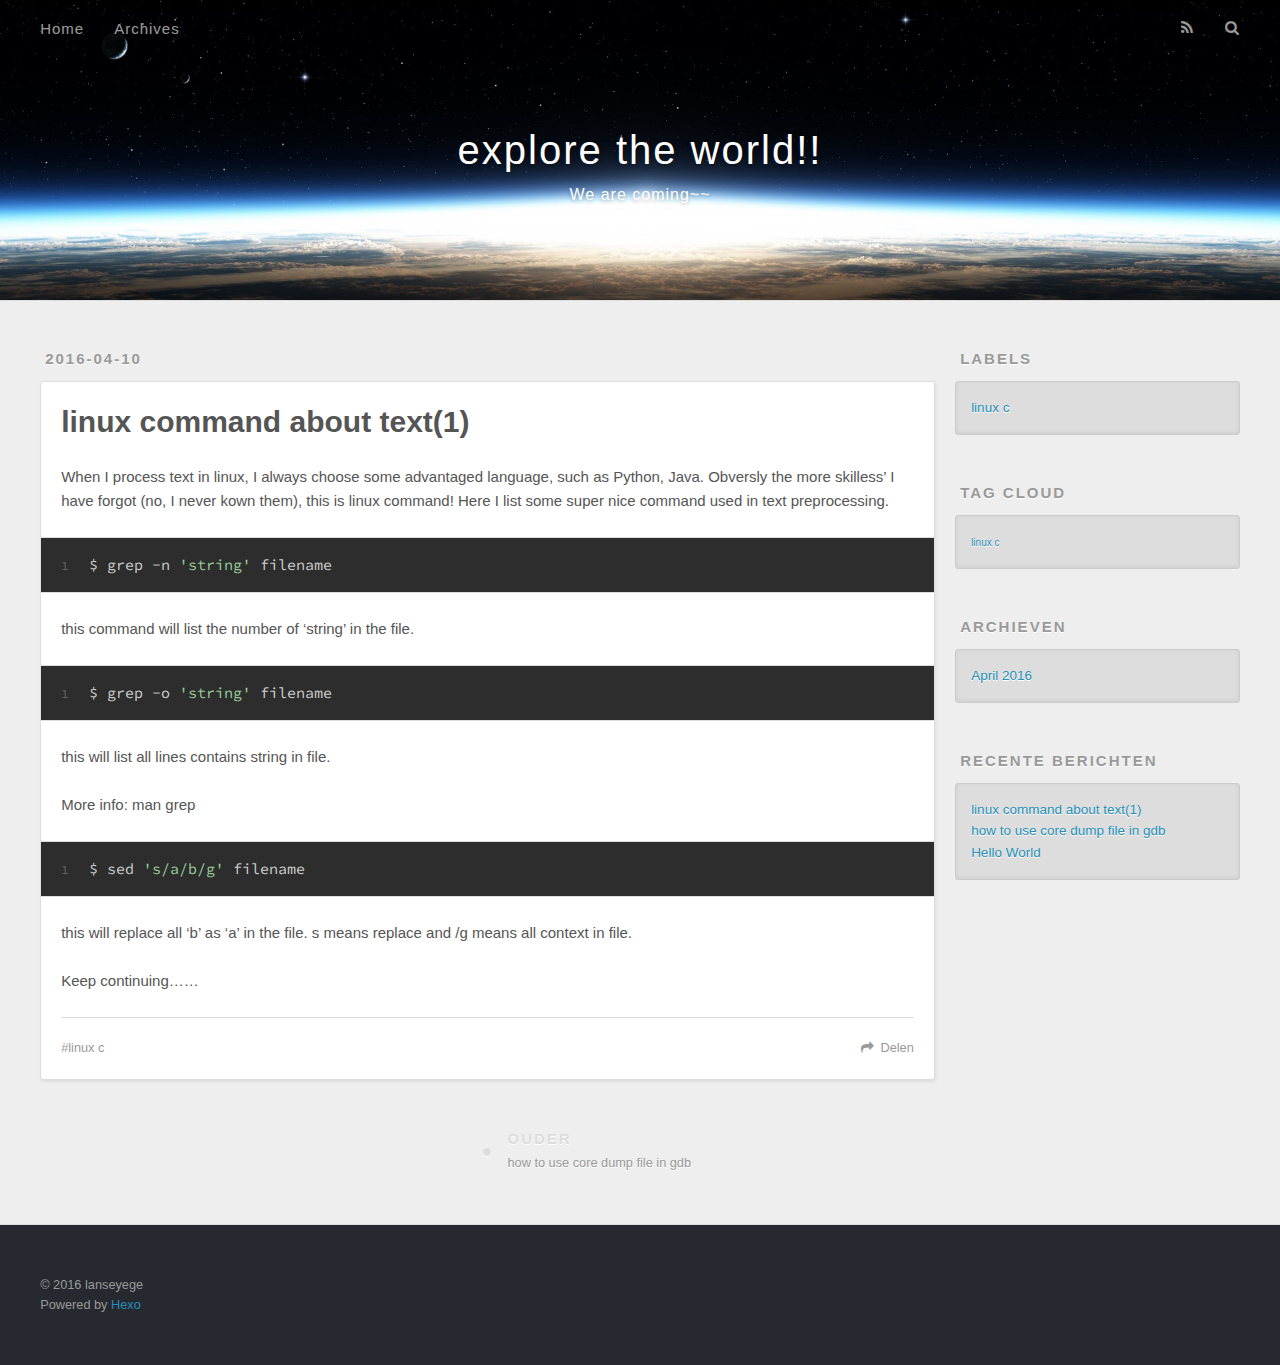
<file: 2016/04/10/command1/index.html>
<!DOCTYPE html>
<html>
<head>
  <meta charset="utf-8">
  
  <title>linux command about text(1) | explore the world!!</title>
  <meta name="viewport" content="width=device-width, initial-scale=1, maximum-scale=1">
  <meta name="description" content="When I process text in linux, I always choose some advantaged language, such as Python, Java. Obversly the more skilless’ I have forgot (no, I never kown them), this is linux command! Here I list some">
<meta property="og:type" content="article">
<meta property="og:title" content="linux command about text(1)">
<meta property="og:url" content="http://lanseyege.github.io/2016/04/10/command1/index.html">
<meta property="og:site_name" content="explore the world!!">
<meta property="og:description" content="When I process text in linux, I always choose some advantaged language, such as Python, Java. Obversly the more skilless’ I have forgot (no, I never kown them), this is linux command! Here I list some">
<meta property="og:updated_time" content="2016-04-10T01:49:33.304Z">
<meta name="twitter:card" content="summary">
<meta name="twitter:title" content="linux command about text(1)">
<meta name="twitter:description" content="When I process text in linux, I always choose some advantaged language, such as Python, Java. Obversly the more skilless’ I have forgot (no, I never kown them), this is linux command! Here I list some">
  
    <link rel="alternate" href="/atom.xml" title="explore the world!!" type="application/atom+xml">
  
  
    <link rel="icon" href="/favicon.png">
  
  
    <link href="//fonts.googleapis.com/css?family=Source+Code+Pro" rel="stylesheet" type="text/css">
  
  <link rel="stylesheet" href="/css/style.css">
  

</head>

<body>
  <div id="container">
    <div id="wrap">
      <header id="header">
  <div id="banner"></div>
  <div id="header-outer" class="outer">
    <div id="header-title" class="inner">
      <h1 id="logo-wrap">
        <a href="/" id="logo">explore the world!!</a>
      </h1>
      
        <h2 id="subtitle-wrap">
          <a href="/" id="subtitle">We are coming~~</a>
        </h2>
      
    </div>
    <div id="header-inner" class="inner">
      <nav id="main-nav">
        <a id="main-nav-toggle" class="nav-icon"></a>
        
          <a class="main-nav-link" href="/">Home</a>
        
          <a class="main-nav-link" href="/archives">Archives</a>
        
      </nav>
      <nav id="sub-nav">
        
          <a id="nav-rss-link" class="nav-icon" href="/atom.xml" title="RSS Feed"></a>
        
        <a id="nav-search-btn" class="nav-icon" title="Zoeken"></a>
      </nav>
      <div id="search-form-wrap">
        <form action="//google.com/search" method="get" accept-charset="UTF-8" class="search-form"><input type="search" name="q" results="0" class="search-form-input" placeholder="Search"><button type="submit" class="search-form-submit">&#xF002;</button><input type="hidden" name="sitesearch" value="http://lanseyege.github.io"></form>
      </div>
    </div>
  </div>
</header>
      <div class="outer">
        <section id="main"><article id="post-command1" class="article article-type-post" itemscope itemprop="blogPost">
  <div class="article-meta">
    <a href="/2016/04/10/command1/" class="article-date">
  <time datetime="2016-04-10T01:31:55.000Z" itemprop="datePublished">2016-04-10</time>
</a>
    
  </div>
  <div class="article-inner">
    
    
      <header class="article-header">
        
  
    <h1 class="article-title" itemprop="name">
      linux command about text(1)
    </h1>
  

      </header>
    
    <div class="article-entry" itemprop="articleBody">
      
        <p>When I process text in linux, I always choose some advantaged language, such as Python, Java. Obversly the more skilless’ I have forgot (no, I never kown them), this is linux command! Here I list some super nice command used in text preprocessing.</p>
<figure class="highlight bash"><table><tr><td class="gutter"><pre><span class="line">1</span><br></pre></td><td class="code"><pre><span class="line">$ grep -n <span class="string">'string'</span> filename</span><br></pre></td></tr></table></figure>
<p>this command will list the number of ‘string’ in the file.</p>
<figure class="highlight bash"><table><tr><td class="gutter"><pre><span class="line">1</span><br></pre></td><td class="code"><pre><span class="line">$ grep -o <span class="string">'string'</span> filename</span><br></pre></td></tr></table></figure>
<p>this will list all lines contains string  in file.</p>
<p>More info: man grep</p>
<figure class="highlight bash"><table><tr><td class="gutter"><pre><span class="line">1</span><br></pre></td><td class="code"><pre><span class="line">$ sed <span class="string">'s/a/b/g'</span> filename</span><br></pre></td></tr></table></figure>
<p>this will replace all ‘b’ as ‘a’ in the file. s means replace and /g means all context in file.</p>
<p>Keep continuing……</p>

      
    </div>
    <footer class="article-footer">
      <a data-url="http://lanseyege.github.io/2016/04/10/command1/" data-id="cimtwx75h0001v0iwzz5efae4" class="article-share-link">Delen</a>
      
      
  <ul class="article-tag-list"><li class="article-tag-list-item"><a class="article-tag-list-link" href="/tags/linux-c/">linux c</a></li></ul>

    </footer>
  </div>
  
    
<nav id="article-nav">
  
  
    <a href="/2016/04/09/Record/" id="article-nav-older" class="article-nav-link-wrap">
      <strong class="article-nav-caption">Ouder</strong>
      <div class="article-nav-title">how to use core dump file in gdb</div>
    </a>
  
</nav>

  
</article>

</section>
        
          <aside id="sidebar">
  
    

  
    
  <div class="widget-wrap">
    <h3 class="widget-title">Labels</h3>
    <div class="widget">
      <ul class="tag-list"><li class="tag-list-item"><a class="tag-list-link" href="/tags/linux-c/">linux c</a></li></ul>
    </div>
  </div>


  
    
  <div class="widget-wrap">
    <h3 class="widget-title">Tag Cloud</h3>
    <div class="widget tagcloud">
      <a href="/tags/linux-c/" style="font-size: 10px;">linux c</a>
    </div>
  </div>

  
    
  <div class="widget-wrap">
    <h3 class="widget-title">Archieven</h3>
    <div class="widget">
      <ul class="archive-list"><li class="archive-list-item"><a class="archive-list-link" href="/archives/2016/04/">April 2016</a></li></ul>
    </div>
  </div>


  
    
  <div class="widget-wrap">
    <h3 class="widget-title">Recente berichten</h3>
    <div class="widget">
      <ul>
        
          <li>
            <a href="/2016/04/10/command1/">linux command about text(1)</a>
          </li>
        
          <li>
            <a href="/2016/04/09/Record/">how to use core dump file in gdb</a>
          </li>
        
          <li>
            <a href="/2016/04/08/hello-world/">Hello World</a>
          </li>
        
      </ul>
    </div>
  </div>

  
</aside>
        
      </div>
      <footer id="footer">
  
  <div class="outer">
    <div id="footer-info" class="inner">
      &copy; 2016 lanseyege<br>
      Powered by <a href="http://hexo.io/" target="_blank">Hexo</a>
    </div>
  </div>
</footer>
    </div>
    <nav id="mobile-nav">
  
    <a href="/" class="mobile-nav-link">Home</a>
  
    <a href="/archives" class="mobile-nav-link">Archives</a>
  
</nav>
    

<script src="//ajax.googleapis.com/ajax/libs/jquery/2.0.3/jquery.min.js"></script>


  <link rel="stylesheet" href="/fancybox/jquery.fancybox.css">
  <script src="/fancybox/jquery.fancybox.pack.js"></script>


<script src="/js/script.js"></script>

  </div>
</body>
</html>
</file>
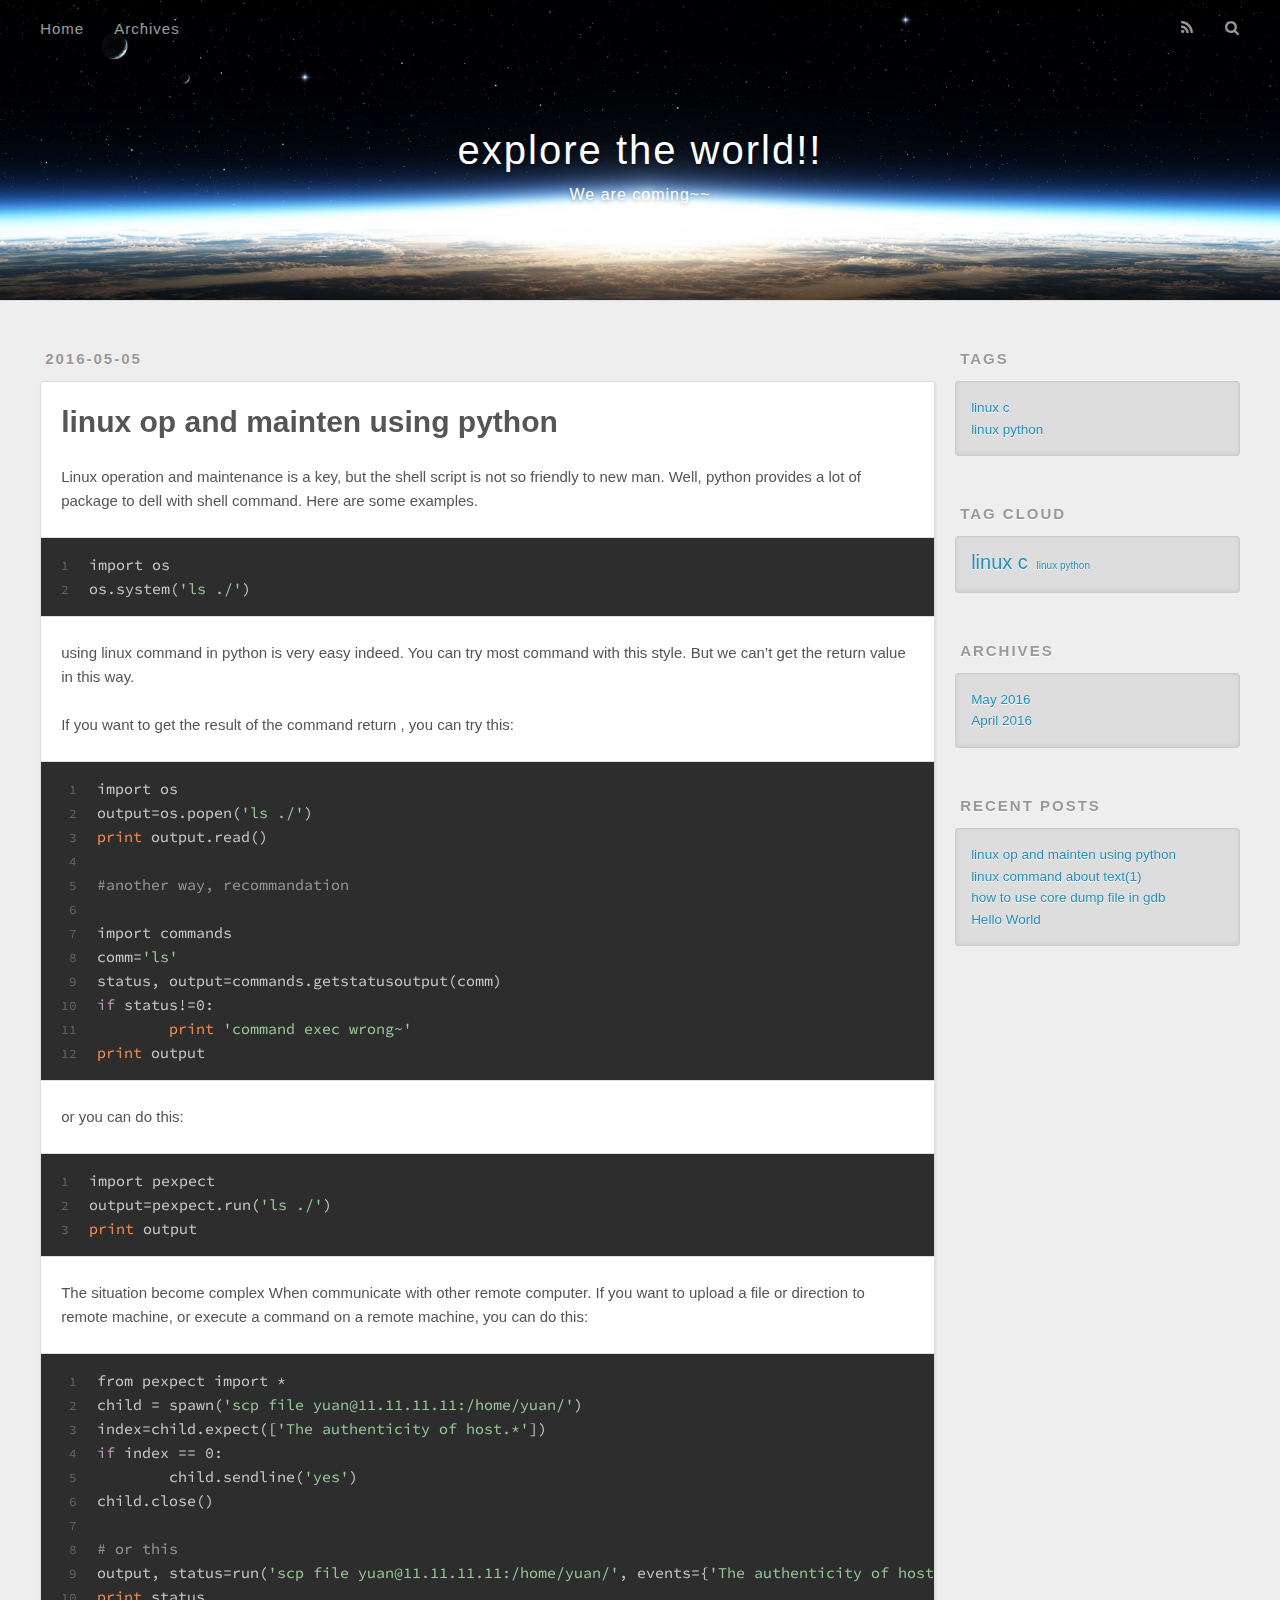
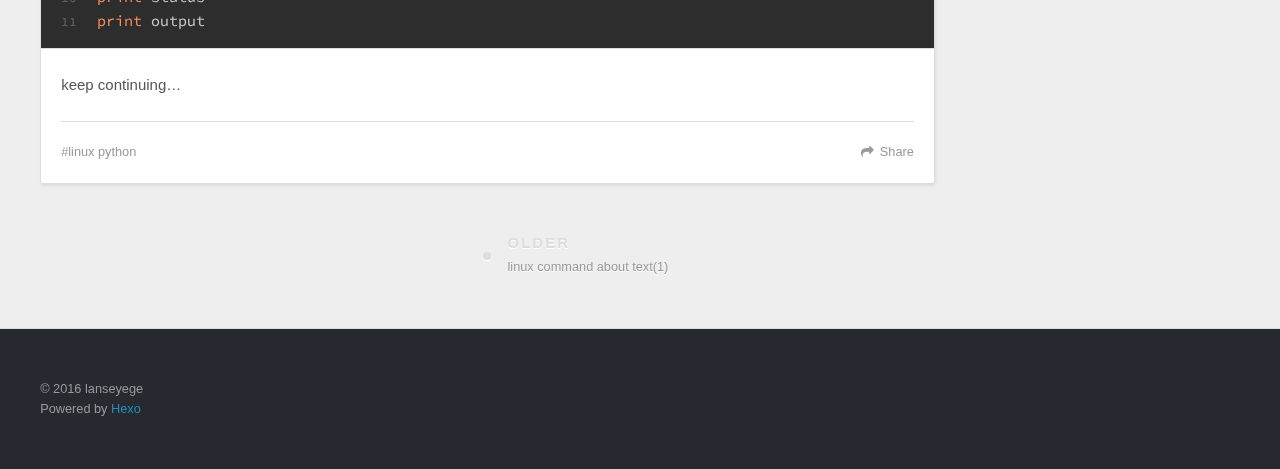
<file: 2016/05/05/linux-op-and-mainten-using-python/index.html>
<!DOCTYPE html>
<html>
<head>
  <meta charset="utf-8">
  
  <title>linux op and mainten using python | explore the world!!</title>
  <meta name="viewport" content="width=device-width, initial-scale=1, maximum-scale=1">
  <meta name="description" content="Linux operation and maintenance is a key, but the shell script is not so friendly to new man. Well, python provides a lot of package to dell with shell command. Here are some examples.
12import osos.s">
<meta property="og:type" content="article">
<meta property="og:title" content="linux op and mainten using python">
<meta property="og:url" content="http://lanseyege.github.io/2016/05/05/linux-op-and-mainten-using-python/index.html">
<meta property="og:site_name" content="explore the world!!">
<meta property="og:description" content="Linux operation and maintenance is a key, but the shell script is not so friendly to new man. Well, python provides a lot of package to dell with shell command. Here are some examples.
12import osos.s">
<meta property="og:updated_time" content="2016-05-05T15:28:06.993Z">
<meta name="twitter:card" content="summary">
<meta name="twitter:title" content="linux op and mainten using python">
<meta name="twitter:description" content="Linux operation and maintenance is a key, but the shell script is not so friendly to new man. Well, python provides a lot of package to dell with shell command. Here are some examples.
12import osos.s">
  
    <link rel="alternate" href="/atom.xml" title="explore the world!!" type="application/atom+xml">
  
  
    <link rel="icon" href="/favicon.png">
  
  
    <link href="//fonts.googleapis.com/css?family=Source+Code+Pro" rel="stylesheet" type="text/css">
  
  <link rel="stylesheet" href="/css/style.css">
  

</head>

<body>
  <div id="container">
    <div id="wrap">
      <header id="header">
  <div id="banner"></div>
  <div id="header-outer" class="outer">
    <div id="header-title" class="inner">
      <h1 id="logo-wrap">
        <a href="/" id="logo">explore the world!!</a>
      </h1>
      
        <h2 id="subtitle-wrap">
          <a href="/" id="subtitle">We are coming~~</a>
        </h2>
      
    </div>
    <div id="header-inner" class="inner">
      <nav id="main-nav">
        <a id="main-nav-toggle" class="nav-icon"></a>
        
          <a class="main-nav-link" href="/">Home</a>
        
          <a class="main-nav-link" href="/archives">Archives</a>
        
      </nav>
      <nav id="sub-nav">
        
          <a id="nav-rss-link" class="nav-icon" href="/atom.xml" title="RSS Feed"></a>
        
        <a id="nav-search-btn" class="nav-icon" title="Search"></a>
      </nav>
      <div id="search-form-wrap">
        <form action="//google.com/search" method="get" accept-charset="UTF-8" class="search-form"><input type="search" name="q" results="0" class="search-form-input" placeholder="Search"><button type="submit" class="search-form-submit">&#xF002;</button><input type="hidden" name="sitesearch" value="http://lanseyege.github.io"></form>
      </div>
    </div>
  </div>
</header>
      <div class="outer">
        <section id="main"><article id="post-linux-op-and-mainten-using-python" class="article article-type-post" itemscope itemprop="blogPost">
  <div class="article-meta">
    <a href="/2016/05/05/linux-op-and-mainten-using-python/" class="article-date">
  <time datetime="2016-05-05T14:20:02.000Z" itemprop="datePublished">2016-05-05</time>
</a>
    
  </div>
  <div class="article-inner">
    
    
      <header class="article-header">
        
  
    <h1 class="article-title" itemprop="name">
      linux op and mainten using python
    </h1>
  

      </header>
    
    <div class="article-entry" itemprop="articleBody">
      
        <p>Linux operation and maintenance is a key, but the shell script is not so friendly to new man. Well, python provides a lot of package to dell with shell command. Here are some examples.</p>
<figure class="highlight bash"><table><tr><td class="gutter"><pre><span class="line">1</span><br><span class="line">2</span><br></pre></td><td class="code"><pre><span class="line">import os</span><br><span class="line">os.system(<span class="string">'ls ./'</span>)</span><br></pre></td></tr></table></figure>
<p>using linux command in python is very easy indeed. You can try most command with this style. But we can’t get the return value in this way.</p>
<p>If you want to get the result of the command return , you can try this:<br><figure class="highlight bash"><table><tr><td class="gutter"><pre><span class="line">1</span><br><span class="line">2</span><br><span class="line">3</span><br><span class="line">4</span><br><span class="line">5</span><br><span class="line">6</span><br><span class="line">7</span><br><span class="line">8</span><br><span class="line">9</span><br><span class="line">10</span><br><span class="line">11</span><br><span class="line">12</span><br></pre></td><td class="code"><pre><span class="line">import os</span><br><span class="line">output=os.popen(<span class="string">'ls ./'</span>)</span><br><span class="line"><span class="built_in">print</span> output.read()</span><br><span class="line"></span><br><span class="line"><span class="comment">#another way, recommandation</span></span><br><span class="line"></span><br><span class="line">import commands</span><br><span class="line">comm=<span class="string">'ls'</span></span><br><span class="line">status, output=commands.getstatusoutput(comm)</span><br><span class="line"><span class="keyword">if</span> status!=0:</span><br><span class="line">	<span class="built_in">print</span> <span class="string">'command exec wrong~'</span></span><br><span class="line"><span class="built_in">print</span> output</span><br></pre></td></tr></table></figure></p>
<p>or you can do this:<br><figure class="highlight bash"><table><tr><td class="gutter"><pre><span class="line">1</span><br><span class="line">2</span><br><span class="line">3</span><br></pre></td><td class="code"><pre><span class="line">import pexpect</span><br><span class="line">output=pexpect.run(<span class="string">'ls ./'</span>)</span><br><span class="line"><span class="built_in">print</span> output</span><br></pre></td></tr></table></figure></p>
<p>The situation become complex When communicate with other remote computer. If you want to upload a file or direction to remote machine, or execute a command on a remote machine, you can do this:<br><figure class="highlight bash"><table><tr><td class="gutter"><pre><span class="line">1</span><br><span class="line">2</span><br><span class="line">3</span><br><span class="line">4</span><br><span class="line">5</span><br><span class="line">6</span><br><span class="line">7</span><br><span class="line">8</span><br><span class="line">9</span><br><span class="line">10</span><br><span class="line">11</span><br></pre></td><td class="code"><pre><span class="line">from pexpect import *</span><br><span class="line">child = spawn(<span class="string">'scp file yuan@11.11.11.11:/home/yuan/'</span>)</span><br><span class="line">index=child.expect([<span class="string">'The authenticity of host.*'</span>])</span><br><span class="line"><span class="keyword">if</span> index == 0:</span><br><span class="line">	child.sendline(<span class="string">'yes'</span>)</span><br><span class="line">child.close()</span><br><span class="line"></span><br><span class="line"><span class="comment"># or this</span></span><br><span class="line">output, status=run(<span class="string">'scp file yuan@11.11.11.11:/home/yuan/'</span>, events=&#123;<span class="string">'The authenticity of host.*'</span>:<span class="string">'yes'</span>&#125;)</span><br><span class="line"><span class="built_in">print</span> status</span><br><span class="line"><span class="built_in">print</span> output</span><br></pre></td></tr></table></figure></p>
<p>keep continuing…</p>

      
    </div>
    <footer class="article-footer">
      <a data-url="http://lanseyege.github.io/2016/05/05/linux-op-and-mainten-using-python/" data-id="cinug6j3b000360iwh1kq1egp" class="article-share-link">Share</a>
      
      
  <ul class="article-tag-list"><li class="article-tag-list-item"><a class="article-tag-list-link" href="/tags/linux-python/">linux python</a></li></ul>

    </footer>
  </div>
  
    
<nav id="article-nav">
  
  
    <a href="/2016/04/10/command1/" id="article-nav-older" class="article-nav-link-wrap">
      <strong class="article-nav-caption">Older</strong>
      <div class="article-nav-title">linux command about text(1)</div>
    </a>
  
</nav>

  
</article>

</section>
        
          <aside id="sidebar">
  
    

  
    
  <div class="widget-wrap">
    <h3 class="widget-title">Tags</h3>
    <div class="widget">
      <ul class="tag-list"><li class="tag-list-item"><a class="tag-list-link" href="/tags/linux-c/">linux c</a></li><li class="tag-list-item"><a class="tag-list-link" href="/tags/linux-python/">linux python</a></li></ul>
    </div>
  </div>


  
    
  <div class="widget-wrap">
    <h3 class="widget-title">Tag Cloud</h3>
    <div class="widget tagcloud">
      <a href="/tags/linux-c/" style="font-size: 20px;">linux c</a> <a href="/tags/linux-python/" style="font-size: 10px;">linux python</a>
    </div>
  </div>

  
    
  <div class="widget-wrap">
    <h3 class="widget-title">Archives</h3>
    <div class="widget">
      <ul class="archive-list"><li class="archive-list-item"><a class="archive-list-link" href="/archives/2016/05/">May 2016</a></li><li class="archive-list-item"><a class="archive-list-link" href="/archives/2016/04/">April 2016</a></li></ul>
    </div>
  </div>


  
    
  <div class="widget-wrap">
    <h3 class="widget-title">Recent Posts</h3>
    <div class="widget">
      <ul>
        
          <li>
            <a href="/2016/05/05/linux-op-and-mainten-using-python/">linux op and mainten using python</a>
          </li>
        
          <li>
            <a href="/2016/04/10/command1/">linux command about text(1)</a>
          </li>
        
          <li>
            <a href="/2016/04/09/Record/">how to use core dump file in gdb</a>
          </li>
        
          <li>
            <a href="/2016/04/08/hello-world/">Hello World</a>
          </li>
        
      </ul>
    </div>
  </div>

  
</aside>
        
      </div>
      <footer id="footer">
  
  <div class="outer">
    <div id="footer-info" class="inner">
      &copy; 2016 lanseyege<br>
      Powered by <a href="http://hexo.io/" target="_blank">Hexo</a>
    </div>
  </div>
</footer>
    </div>
    <nav id="mobile-nav">
  
    <a href="/" class="mobile-nav-link">Home</a>
  
    <a href="/archives" class="mobile-nav-link">Archives</a>
  
</nav>
    

<script src="//ajax.googleapis.com/ajax/libs/jquery/2.0.3/jquery.min.js"></script>


  <link rel="stylesheet" href="/fancybox/jquery.fancybox.css">
  <script src="/fancybox/jquery.fancybox.pack.js"></script>


<script src="/js/script.js"></script>

  </div>
</body>
</html>
</file>
<file: css/style.css>
body {
  width: 100%;
}
body:before,
body:after {
  content: "";
  display: table;
}
body:after {
  clear: both;
}
html,
body,
div,
span,
applet,
object,
iframe,
h1,
h2,
h3,
h4,
h5,
h6,
p,
blockquote,
pre,
a,
abbr,
acronym,
address,
big,
cite,
code,
del,
dfn,
em,
img,
ins,
kbd,
q,
s,
samp,
small,
strike,
strong,
sub,
sup,
tt,
var,
dl,
dt,
dd,
ol,
ul,
li,
fieldset,
form,
label,
legend,
table,
caption,
tbody,
tfoot,
thead,
tr,
th,
td {
  margin: 0;
  padding: 0;
  border: 0;
  outline: 0;
  font-weight: inherit;
  font-style: inherit;
  font-family: inherit;
  font-size: 100%;
  vertical-align: baseline;
}
body {
  line-height: 1;
  color: #000;
  background: #fff;
}
ol,
ul {
  list-style: none;
}
table {
  border-collapse: separate;
  border-spacing: 0;
  vertical-align: middle;
}
caption,
th,
td {
  text-align: left;
  font-weight: normal;
  vertical-align: middle;
}
a img {
  border: none;
}
input,
button {
  margin: 0;
  padding: 0;
}
input::-moz-focus-inner,
button::-moz-focus-inner {
  border: 0;
  padding: 0;
}
@font-face {
  font-family: FontAwesome;
  font-style: normal;
  font-weight: normal;
  src: url("fonts/fontawesome-webfont.eot?v=#4.0.3");
  src: url("fonts/fontawesome-webfont.eot?#iefix&v=#4.0.3") format("embedded-opentype"), url("fonts/fontawesome-webfont.woff?v=#4.0.3") format("woff"), url("fonts/fontawesome-webfont.ttf?v=#4.0.3") format("truetype"), url("fonts/fontawesome-webfont.svg#fontawesomeregular?v=#4.0.3") format("svg");
}
html,
body,
#container {
  height: 100%;
}
body {
  background: #eee;
  font: 15px "Helvetica Neue", Helvetica, Arial, sans-serif;
  -webkit-text-size-adjust: 100%;
}
.outer {
  max-width: 1220px;
  margin: 0 auto;
  padding: 0 20px;
}
.outer:before,
.outer:after {
  content: "";
  display: table;
}
.outer:after {
  clear: both;
}
.inner {
  display: inline;
  float: left;
  width: 98.3333333333333%;
  margin: 0 0.8333333333333%;
}
.left,
.alignleft {
  float: left;
}
.right,
.alignright {
  float: right;
}
.clear {
  clear: both;
}
#container {
  position: relative;
}
.mobile-nav-on {
  overflow: hidden;
}
#wrap {
  height: 100%;
  width: 100%;
  position: absolute;
  top: 0;
  left: 0;
  -webkit-transition: 0.2s ease-out;
  -moz-transition: 0.2s ease-out;
  -ms-transition: 0.2s ease-out;
  transition: 0.2s ease-out;
  z-index: 1;
  background: #eee;
}
.mobile-nav-on #wrap {
  left: 280px;
}
@media screen and (min-width: 768px) {
  #main {
    display: inline;
    float: left;
    width: 73.3333333333333%;
    margin: 0 0.8333333333333%;
  }
}
.article-date,
.article-category-link,
.archive-year,
.widget-title {
  text-decoration: none;
  text-transform: uppercase;
  letter-spacing: 2px;
  color: #999;
  margin-bottom: 1em;
  margin-left: 5px;
  line-height: 1em;
  text-shadow: 0 1px #fff;
  font-weight: bold;
}
.article-inner,
.archive-article-inner {
  background: #fff;
  -webkit-box-shadow: 1px 2px 3px #ddd;
  box-shadow: 1px 2px 3px #ddd;
  border: 1px solid #ddd;
  -webkit-border-radius: 3px;
  border-radius: 3px;
}
.article-entry h1,
.widget h1 {
  font-size: 2em;
}
.article-entry h2,
.widget h2 {
  font-size: 1.5em;
}
.article-entry h3,
.widget h3 {
  font-size: 1.3em;
}
.article-entry h4,
.widget h4 {
  font-size: 1.2em;
}
.article-entry h5,
.widget h5 {
  font-size: 1em;
}
.article-entry h6,
.widget h6 {
  font-size: 1em;
  color: #999;
}
.article-entry hr,
.widget hr {
  border: 1px dashed #ddd;
}
.article-entry strong,
.widget strong {
  font-weight: bold;
}
.article-entry em,
.widget em,
.article-entry cite,
.widget cite {
  font-style: italic;
}
.article-entry sup,
.widget sup,
.article-entry sub,
.widget sub {
  font-size: 0.75em;
  line-height: 0;
  position: relative;
  vertical-align: baseline;
}
.article-entry sup,
.widget sup {
  top: -0.5em;
}
.article-entry sub,
.widget sub {
  bottom: -0.2em;
}
.article-entry small,
.widget small {
  font-size: 0.85em;
}
.article-entry acronym,
.widget acronym,
.article-entry abbr,
.widget abbr {
  border-bottom: 1px dotted;
}
.article-entry ul,
.widget ul,
.article-entry ol,
.widget ol,
.article-entry dl,
.widget dl {
  margin: 0 20px;
  line-height: 1.6em;
}
.article-entry ul ul,
.widget ul ul,
.article-entry ol ul,
.widget ol ul,
.article-entry ul ol,
.widget ul ol,
.article-entry ol ol,
.widget ol ol {
  margin-top: 0;
  margin-bottom: 0;
}
.article-entry ul,
.widget ul {
  list-style: disc;
}
.article-entry ol,
.widget ol {
  list-style: decimal;
}
.article-entry dt,
.widget dt {
  font-weight: bold;
}
#header {
  height: 300px;
  position: relative;
  border-bottom: 1px solid #ddd;
}
#header:before,
#header:after {
  content: "";
  position: absolute;
  left: 0;
  right: 0;
  height: 40px;
}
#header:before {
  top: 0;
  background: -webkit-linear-gradient(rgba(0,0,0,0.2), transparent);
  background: -moz-linear-gradient(rgba(0,0,0,0.2), transparent);
  background: -ms-linear-gradient(rgba(0,0,0,0.2), transparent);
  background: linear-gradient(rgba(0,0,0,0.2), transparent);
}
#header:after {
  bottom: 0;
  background: -webkit-linear-gradient(transparent, rgba(0,0,0,0.2));
  background: -moz-linear-gradient(transparent, rgba(0,0,0,0.2));
  background: -ms-linear-gradient(transparent, rgba(0,0,0,0.2));
  background: linear-gradient(transparent, rgba(0,0,0,0.2));
}
#header-outer {
  height: 100%;
  position: relative;
}
#header-inner {
  position: relative;
  overflow: hidden;
}
#banner {
  position: absolute;
  top: 0;
  left: 0;
  width: 100%;
  height: 100%;
  background: url("images/banner.jpg") center #000;
  -webkit-background-size: cover;
  -moz-background-size: cover;
  background-size: cover;
  z-index: -1;
}
#header-title {
  text-align: center;
  height: 40px;
  position: absolute;
  top: 50%;
  left: 0;
  margin-top: -20px;
}
#logo,
#subtitle {
  text-decoration: none;
  color: #fff;
  font-weight: 300;
  text-shadow: 0 1px 4px rgba(0,0,0,0.3);
}
#logo {
  font-size: 40px;
  line-height: 40px;
  letter-spacing: 2px;
}
#subtitle {
  font-size: 16px;
  line-height: 16px;
  letter-spacing: 1px;
}
#subtitle-wrap {
  margin-top: 16px;
}
#main-nav {
  float: left;
  margin-left: -15px;
}
.nav-icon,
.main-nav-link {
  float: left;
  color: #fff;
  opacity: 0.6;
  text-decoration: none;
  text-shadow: 0 1px rgba(0,0,0,0.2);
  -webkit-transition: opacity 0.2s;
  -moz-transition: opacity 0.2s;
  -ms-transition: opacity 0.2s;
  transition: opacity 0.2s;
  display: block;
  padding: 20px 15px;
}
.nav-icon:hover,
.main-nav-link:hover {
  opacity: 1;
}
.nav-icon {
  font-family: FontAwesome;
  text-align: center;
  font-size: 15px;
  width: 15px;
  height: 15px;
  padding: 20px 15px;
  position: relative;
  cursor: pointer;
}
.main-nav-link {
  font-weight: 300;
  letter-spacing: 1px;
}
@media screen and (max-width: 479px) {
  .main-nav-link {
    display: none;
  }
}
#main-nav-toggle {
  display: none;
}
#main-nav-toggle:before {
  content: "\f0c9";
}
@media screen and (max-width: 479px) {
  #main-nav-toggle {
    display: block;
  }
}
#sub-nav {
  float: right;
  margin-right: -15px;
}
#nav-rss-link:before {
  content: "\f09e";
}
#nav-search-btn:before {
  content: "\f002";
}
#search-form-wrap {
  position: absolute;
  top: 15px;
  width: 150px;
  height: 30px;
  right: -150px;
  opacity: 0;
  -webkit-transition: 0.2s ease-out;
  -moz-transition: 0.2s ease-out;
  -ms-transition: 0.2s ease-out;
  transition: 0.2s ease-out;
}
#search-form-wrap.on {
  opacity: 1;
  right: 0;
}
@media screen and (max-width: 479px) {
  #search-form-wrap {
    width: 100%;
    right: -100%;
  }
}
.search-form {
  position: absolute;
  top: 0;
  left: 0;
  right: 0;
  background: #fff;
  padding: 5px 15px;
  -webkit-border-radius: 15px;
  border-radius: 15px;
  -webkit-box-shadow: 0 0 10px rgba(0,0,0,0.3);
  box-shadow: 0 0 10px rgba(0,0,0,0.3);
}
.search-form-input {
  border: none;
  background: none;
  color: #555;
  width: 100%;
  font: 13px "Helvetica Neue", Helvetica, Arial, sans-serif;
  outline: none;
}
.search-form-input::-webkit-search-results-decoration,
.search-form-input::-webkit-search-cancel-button {
  -webkit-appearance: none;
}
.search-form-submit {
  position: absolute;
  top: 50%;
  right: 10px;
  margin-top: -7px;
  font: 13px FontAwesome;
  border: none;
  background: none;
  color: #bbb;
  cursor: pointer;
}
.search-form-submit:hover,
.search-form-submit:focus {
  color: #777;
}
.article {
  margin: 50px 0;
}
.article-inner {
  overflow: hidden;
}
.article-meta:before,
.article-meta:after {
  content: "";
  display: table;
}
.article-meta:after {
  clear: both;
}
.article-date {
  float: left;
}
.article-category {
  float: left;
  line-height: 1em;
  color: #ccc;
  text-shadow: 0 1px #fff;
  margin-left: 8px;
}
.article-category:before {
  content: "\2022";
}
.article-category-link {
  margin: 0 12px 1em;
}
.article-header {
  padding: 20px 20px 0;
}
.article-title {
  text-decoration: none;
  font-size: 2em;
  font-weight: bold;
  color: #555;
  line-height: 1.3em;
  -webkit-transition: color 0.2s;
  -moz-transition: color 0.2s;
  -ms-transition: color 0.2s;
  transition: color 0.2s;
}
a.article-title:hover {
  color: #258fb8;
}
.article-entry {
  color: #555;
  padding: 0 20px;
}
.article-entry:before,
.article-entry:after {
  content: "";
  display: table;
}
.article-entry:after {
  clear: both;
}
.article-entry p,
.article-entry table {
  line-height: 1.6em;
  margin: 1.6em 0;
}
.article-entry h1,
.article-entry h2,
.article-entry h3,
.article-entry h4,
.article-entry h5,
.article-entry h6 {
  font-weight: bold;
}
.article-entry h1,
.article-entry h2,
.article-entry h3,
.article-entry h4,
.article-entry h5,
.article-entry h6 {
  line-height: 1.3em;
  margin: 1.3em 0;
}
.article-entry a {
  color: #258fb8;
  text-decoration: none;
}
.article-entry a:hover {
  text-decoration: underline;
}
.article-entry ul,
.article-entry ol,
.article-entry dl {
  margin-top: 1.6em;
  margin-bottom: 1.6em;
}
.article-entry img,
.article-entry video {
  max-width: 100%;
  height: auto;
  display: block;
  margin: auto;
}
.article-entry iframe {
  border: none;
}
.article-entry table {
  width: 100%;
  border-collapse: collapse;
  border-spacing: 0;
}
.article-entry th {
  font-weight: bold;
  border-bottom: 3px solid #ddd;
  padding-bottom: 0.5em;
}
.article-entry td {
  border-bottom: 1px solid #ddd;
  padding: 10px 0;
}
.article-entry blockquote {
  font-family: Georgia, "Times New Roman", serif;
  font-size: 1.4em;
  margin: 1.6em 20px;
  text-align: center;
}
.article-entry blockquote footer {
  font-size: 15px;
  margin: 1.6em 0;
  font-family: "Helvetica Neue", Helvetica, Arial, sans-serif;
}
.article-entry blockquote footer cite:before {
  content: "—";
  padding: 0 0.5em;
}
.article-entry .pullquote {
  text-align: left;
  width: 45%;
  margin: 0;
}
.article-entry .pullquote.left {
  margin-left: 0.5em;
  margin-right: 1em;
}
.article-entry .pullquote.right {
  margin-right: 0.5em;
  margin-left: 1em;
}
.article-entry .caption {
  color: #999;
  display: block;
  font-size: 0.9em;
  margin-top: 0.5em;
  position: relative;
  text-align: center;
}
.article-entry .video-container {
  position: relative;
  padding-top: 56.25%;
  height: 0;
  overflow: hidden;
}
.article-entry .video-container iframe,
.article-entry .video-container object,
.article-entry .video-container embed {
  position: absolute;
  top: 0;
  left: 0;
  width: 100%;
  height: 100%;
  margin-top: 0;
}
.article-more-link a {
  display: inline-block;
  line-height: 1em;
  padding: 6px 15px;
  -webkit-border-radius: 15px;
  border-radius: 15px;
  background: #eee;
  color: #999;
  text-shadow: 0 1px #fff;
  text-decoration: none;
}
.article-more-link a:hover {
  background: #258fb8;
  color: #fff;
  text-decoration: none;
  text-shadow: 0 1px #1e7293;
}
.article-footer {
  font-size: 0.85em;
  line-height: 1.6em;
  border-top: 1px solid #ddd;
  padding-top: 1.6em;
  margin: 0 20px 20px;
}
.article-footer:before,
.article-footer:after {
  content: "";
  display: table;
}
.article-footer:after {
  clear: both;
}
.article-footer a {
  color: #999;
  text-decoration: none;
}
.article-footer a:hover {
  color: #555;
}
.article-tag-list-item {
  float: left;
  margin-right: 10px;
}
.article-tag-list-link:before {
  content: "#";
}
.article-comment-link {
  float: right;
}
.article-comment-link:before {
  content: "\f075";
  font-family: FontAwesome;
  padding-right: 8px;
}
.article-share-link {
  cursor: pointer;
  float: right;
  margin-left: 20px;
}
.article-share-link:before {
  content: "\f064";
  font-family: FontAwesome;
  padding-right: 6px;
}
#article-nav {
  position: relative;
}
#article-nav:before,
#article-nav:after {
  content: "";
  display: table;
}
#article-nav:after {
  clear: both;
}
@media screen and (min-width: 768px) {
  #article-nav {
    margin: 50px 0;
  }
  #article-nav:before {
    width: 8px;
    height: 8px;
    position: absolute;
    top: 50%;
    left: 50%;
    margin-top: -4px;
    margin-left: -4px;
    content: "";
    -webkit-border-radius: 50%;
    border-radius: 50%;
    background: #ddd;
    -webkit-box-shadow: 0 1px 2px #fff;
    box-shadow: 0 1px 2px #fff;
  }
}
.article-nav-link-wrap {
  text-decoration: none;
  text-shadow: 0 1px #fff;
  color: #999;
  -webkit-box-sizing: border-box;
  -moz-box-sizing: border-box;
  box-sizing: border-box;
  margin-top: 50px;
  text-align: center;
  display: block;
}
.article-nav-link-wrap:hover {
  color: #555;
}
@media screen and (min-width: 768px) {
  .article-nav-link-wrap {
    width: 50%;
    margin-top: 0;
  }
}
@media screen and (min-width: 768px) {
  #article-nav-newer {
    float: left;
    text-align: right;
    padding-right: 20px;
  }
}
@media screen and (min-width: 768px) {
  #article-nav-older {
    float: right;
    text-align: left;
    padding-left: 20px;
  }
}
.article-nav-caption {
  text-transform: uppercase;
  letter-spacing: 2px;
  color: #ddd;
  line-height: 1em;
  font-weight: bold;
}
#article-nav-newer .article-nav-caption {
  margin-right: -2px;
}
.article-nav-title {
  font-size: 0.85em;
  line-height: 1.6em;
  margin-top: 0.5em;
}
.article-share-box {
  position: absolute;
  display: none;
  background: #fff;
  -webkit-box-shadow: 1px 2px 10px rgba(0,0,0,0.2);
  box-shadow: 1px 2px 10px rgba(0,0,0,0.2);
  -webkit-border-radius: 3px;
  border-radius: 3px;
  margin-left: -145px;
  overflow: hidden;
  z-index: 1;
}
.article-share-box.on {
  display: block;
}
.article-share-input {
  width: 100%;
  background: none;
  -webkit-box-sizing: border-box;
  -moz-box-sizing: border-box;
  box-sizing: border-box;
  font: 14px "Helvetica Neue", Helvetica, Arial, sans-serif;
  padding: 0 15px;
  color: #555;
  outline: none;
  border: 1px solid #ddd;
  -webkit-border-radius: 3px 3px 0 0;
  border-radius: 3px 3px 0 0;
  height: 36px;
  line-height: 36px;
}
.article-share-links {
  background: #eee;
}
.article-share-links:before,
.article-share-links:after {
  content: "";
  display: table;
}
.article-share-links:after {
  clear: both;
}
.article-share-twitter,
.article-share-facebook,
.article-share-pinterest,
.article-share-google {
  width: 50px;
  height: 36px;
  display: block;
  float: left;
  position: relative;
  color: #999;
  text-shadow: 0 1px #fff;
}
.article-share-twitter:before,
.article-share-facebook:before,
.article-share-pinterest:before,
.article-share-google:before {
  font-size: 20px;
  font-family: FontAwesome;
  width: 20px;
  height: 20px;
  position: absolute;
  top: 50%;
  left: 50%;
  margin-top: -10px;
  margin-left: -10px;
  text-align: center;
}
.article-share-twitter:hover,
.article-share-facebook:hover,
.article-share-pinterest:hover,
.article-share-google:hover {
  color: #fff;
}
.article-share-twitter:before {
  content: "\f099";
}
.article-share-twitter:hover {
  background: #00aced;
  text-shadow: 0 1px #008abe;
}
.article-share-facebook:before {
  content: "\f09a";
}
.article-share-facebook:hover {
  background: #3b5998;
  text-shadow: 0 1px #2f477a;
}
.article-share-pinterest:before {
  content: "\f0d2";
}
.article-share-pinterest:hover {
  background: #cb2027;
  text-shadow: 0 1px #a21a1f;
}
.article-share-google:before {
  content: "\f0d5";
}
.article-share-google:hover {
  background: #dd4b39;
  text-shadow: 0 1px #be3221;
}
.article-gallery {
  background: #000;
  position: relative;
}
.article-gallery-photos {
  position: relative;
  overflow: hidden;
}
.article-gallery-img {
  display: none;
  max-width: 100%;
}
.article-gallery-img:first-child {
  display: block;
}
.article-gallery-img.loaded {
  position: absolute;
  display: block;
}
.article-gallery-img img {
  display: block;
  max-width: 100%;
  margin: 0 auto;
}
#comments {
  background: #fff;
  -webkit-box-shadow: 1px 2px 3px #ddd;
  box-shadow: 1px 2px 3px #ddd;
  padding: 20px;
  border: 1px solid #ddd;
  -webkit-border-radius: 3px;
  border-radius: 3px;
  margin: 50px 0;
}
#comments a {
  color: #258fb8;
}
.archives-wrap {
  margin: 50px 0;
}
.archives:before,
.archives:after {
  content: "";
  display: table;
}
.archives:after {
  clear: both;
}
.archive-year-wrap {
  margin-bottom: 1em;
}
.archives {
  -webkit-column-gap: 10px;
  -moz-column-gap: 10px;
  column-gap: 10px;
}
@media screen and (min-width: 480px) and (max-width: 767px) {
  .archives {
    -webkit-column-count: 2;
    -moz-column-count: 2;
    column-count: 2;
  }
}
@media screen and (min-width: 768px) {
  .archives {
    -webkit-column-count: 3;
    -moz-column-count: 3;
    column-count: 3;
  }
}
.archive-article {
  -webkit-column-break-inside: avoid;
  page-break-inside: avoid;
  overflow: hidden;
  break-inside: avoid-column;
}
.archive-article-inner {
  padding: 10px;
  margin-bottom: 15px;
}
.archive-article-title {
  text-decoration: none;
  font-weight: bold;
  color: #555;
  -webkit-transition: color 0.2s;
  -moz-transition: color 0.2s;
  -ms-transition: color 0.2s;
  transition: color 0.2s;
  line-height: 1.6em;
}
.archive-article-title:hover {
  color: #258fb8;
}
.archive-article-footer {
  margin-top: 1em;
}
.archive-article-date {
  color: #999;
  text-decoration: none;
  font-size: 0.85em;
  line-height: 1em;
  margin-bottom: 0.5em;
  display: block;
}
#page-nav {
  margin: 50px auto;
  background: #fff;
  -webkit-box-shadow: 1px 2px 3px #ddd;
  box-shadow: 1px 2px 3px #ddd;
  border: 1px solid #ddd;
  -webkit-border-radius: 3px;
  border-radius: 3px;
  text-align: center;
  color: #999;
  overflow: hidden;
}
#page-nav:before,
#page-nav:after {
  content: "";
  display: table;
}
#page-nav:after {
  clear: both;
}
#page-nav a,
#page-nav span {
  padding: 10px 20px;
  line-height: 1;
  height: 2ex;
}
#page-nav a {
  color: #999;
  text-decoration: none;
}
#page-nav a:hover {
  background: #999;
  color: #fff;
}
#page-nav .prev {
  float: left;
}
#page-nav .next {
  float: right;
}
#page-nav .page-number {
  display: inline-block;
}
@media screen and (max-width: 479px) {
  #page-nav .page-number {
    display: none;
  }
}
#page-nav .current {
  color: #555;
  font-weight: bold;
}
#page-nav .space {
  color: #ddd;
}
#footer {
  background: #262a30;
  padding: 50px 0;
  border-top: 1px solid #ddd;
  color: #999;
}
#footer a {
  color: #258fb8;
  text-decoration: none;
}
#footer a:hover {
  text-decoration: underline;
}
#footer-info {
  line-height: 1.6em;
  font-size: 0.85em;
}
.article-entry pre,
.article-entry .highlight {
  background: #2d2d2d;
  margin: 0 -20px;
  padding: 15px 20px;
  border-style: solid;
  border-color: #ddd;
  border-width: 1px 0;
  overflow: auto;
  color: #ccc;
  line-height: 24px;
}
.article-entry .highlight .gutter pre,
.article-entry .gist .gist-file .gist-data .line-numbers {
  color: #666;
  font-size: 0.85em;
}
.article-entry pre,
.article-entry code {
  font-family: Menlo, "Source Code Pro", Consolas, Monaco, Menlo, Consolas, monospace;
}
.article-entry code {
  background: #eee;
  text-shadow: 0 1px #fff;
  padding: 0 0.3em;
}
.article-entry pre code {
  background: none;
  text-shadow: none;
  padding: 0;
}
.article-entry .highlight pre {
  border: none;
  margin: 0;
  padding: 0;
}
.article-entry .highlight table {
  margin: 0;
  width: auto;
}
.article-entry .highlight td {
  border: none;
  padding: 0;
}
.article-entry .highlight figcaption {
  font-size: 0.85em;
  color: #999;
  line-height: 1em;
  margin-bottom: 1em;
}
.article-entry .highlight figcaption:before,
.article-entry .highlight figcaption:after {
  content: "";
  display: table;
}
.article-entry .highlight figcaption:after {
  clear: both;
}
.article-entry .highlight figcaption a {
  float: right;
}
.article-entry .highlight .gutter pre {
  text-align: right;
  padding-right: 20px;
}
.article-entry .highlight .line {
  height: 24px;
}
.article-entry .highlight .line.marked {
  background: #515151;
}
.article-entry .gist {
  margin: 0 -20px;
  border-style: solid;
  border-color: #ddd;
  border-width: 1px 0;
  background: #2d2d2d;
  padding: 15px 20px 15px 0;
}
.article-entry .gist .gist-file {
  border: none;
  font-family: Menlo, "Source Code Pro", Consolas, Monaco, Menlo, Consolas, monospace;
  margin: 0;
}
.article-entry .gist .gist-file .gist-data {
  background: none;
  border: none;
}
.article-entry .gist .gist-file .gist-data .line-numbers {
  background: none;
  border: none;
  padding: 0 20px 0 0;
}
.article-entry .gist .gist-file .gist-data .line-data {
  padding: 0 !important;
}
.article-entry .gist .gist-file .highlight {
  margin: 0;
  padding: 0;
  border: none;
}
.article-entry .gist .gist-file .gist-meta {
  background: #2d2d2d;
  color: #999;
  font: 0.85em "Helvetica Neue", Helvetica, Arial, sans-serif;
  text-shadow: 0 0;
  padding: 0;
  margin-top: 1em;
  margin-left: 20px;
}
.article-entry .gist .gist-file .gist-meta a {
  color: #258fb8;
  font-weight: normal;
}
.article-entry .gist .gist-file .gist-meta a:hover {
  text-decoration: underline;
}
pre .comment,
pre .title {
  color: #999;
}
pre .variable,
pre .attribute,
pre .tag,
pre .regexp,
pre .ruby .constant,
pre .xml .tag .title,
pre .xml .pi,
pre .xml .doctype,
pre .html .doctype,
pre .css .id,
pre .css .class,
pre .css .pseudo {
  color: #f2777a;
}
pre .number,
pre .preprocessor,
pre .built_in,
pre .literal,
pre .params,
pre .constant {
  color: #f99157;
}
pre .class,
pre .ruby .class .title,
pre .css .rules .attribute {
  color: #9c9;
}
pre .string,
pre .value,
pre .inheritance,
pre .header,
pre .ruby .symbol,
pre .xml .cdata {
  color: #9c9;
}
pre .css .hexcolor {
  color: #6cc;
}
pre .function,
pre .python .decorator,
pre .python .title,
pre .ruby .function .title,
pre .ruby .title .keyword,
pre .perl .sub,
pre .javascript .title,
pre .coffeescript .title {
  color: #69c;
}
pre .keyword,
pre .javascript .function {
  color: #c9c;
}
@media screen and (max-width: 479px) {
  #mobile-nav {
    position: absolute;
    top: 0;
    left: 0;
    width: 280px;
    height: 100%;
    background: #191919;
    border-right: 1px solid #fff;
  }
}
@media screen and (max-width: 479px) {
  .mobile-nav-link {
    display: block;
    color: #999;
    text-decoration: none;
    padding: 15px 20px;
    font-weight: bold;
  }
  .mobile-nav-link:hover {
    color: #fff;
  }
}
@media screen and (min-width: 768px) {
  #sidebar {
    display: inline;
    float: left;
    width: 23.3333333333333%;
    margin: 0 0.8333333333333%;
  }
}
.widget-wrap {
  margin: 50px 0;
}
.widget {
  color: #777;
  text-shadow: 0 1px #fff;
  background: #ddd;
  -webkit-box-shadow: 0 -1px 4px #ccc inset;
  box-shadow: 0 -1px 4px #ccc inset;
  border: 1px solid #ccc;
  padding: 15px;
  -webkit-border-radius: 3px;
  border-radius: 3px;
}
.widget a {
  color: #258fb8;
  text-decoration: none;
}
.widget a:hover {
  text-decoration: underline;
}
.widget ul ul,
.widget ol ul,
.widget dl ul,
.widget ul ol,
.widget ol ol,
.widget dl ol,
.widget ul dl,
.widget ol dl,
.widget dl dl {
  margin-left: 15px;
  list-style: disc;
}
.widget {
  line-height: 1.6em;
  word-wrap: break-word;
  font-size: 0.9em;
}
.widget ul,
.widget ol {
  list-style: none;
  margin: 0;
}
.widget ul ul,
.widget ol ul,
.widget ul ol,
.widget ol ol {
  margin: 0 20px;
}
.widget ul ul,
.widget ol ul {
  list-style: disc;
}
.widget ul ol,
.widget ol ol {
  list-style: decimal;
}
.category-list-count,
.tag-list-count,
.archive-list-count {
  padding-left: 5px;
  color: #999;
  font-size: 0.85em;
}
.category-list-count:before,
.tag-list-count:before,
.archive-list-count:before {
  content: "(";
}
.category-list-count:after,
.tag-list-count:after,
.archive-list-count:after {
  content: ")";
}
.tagcloud a {
  margin-right: 5px;
  display: inline-block;
}
</file>
